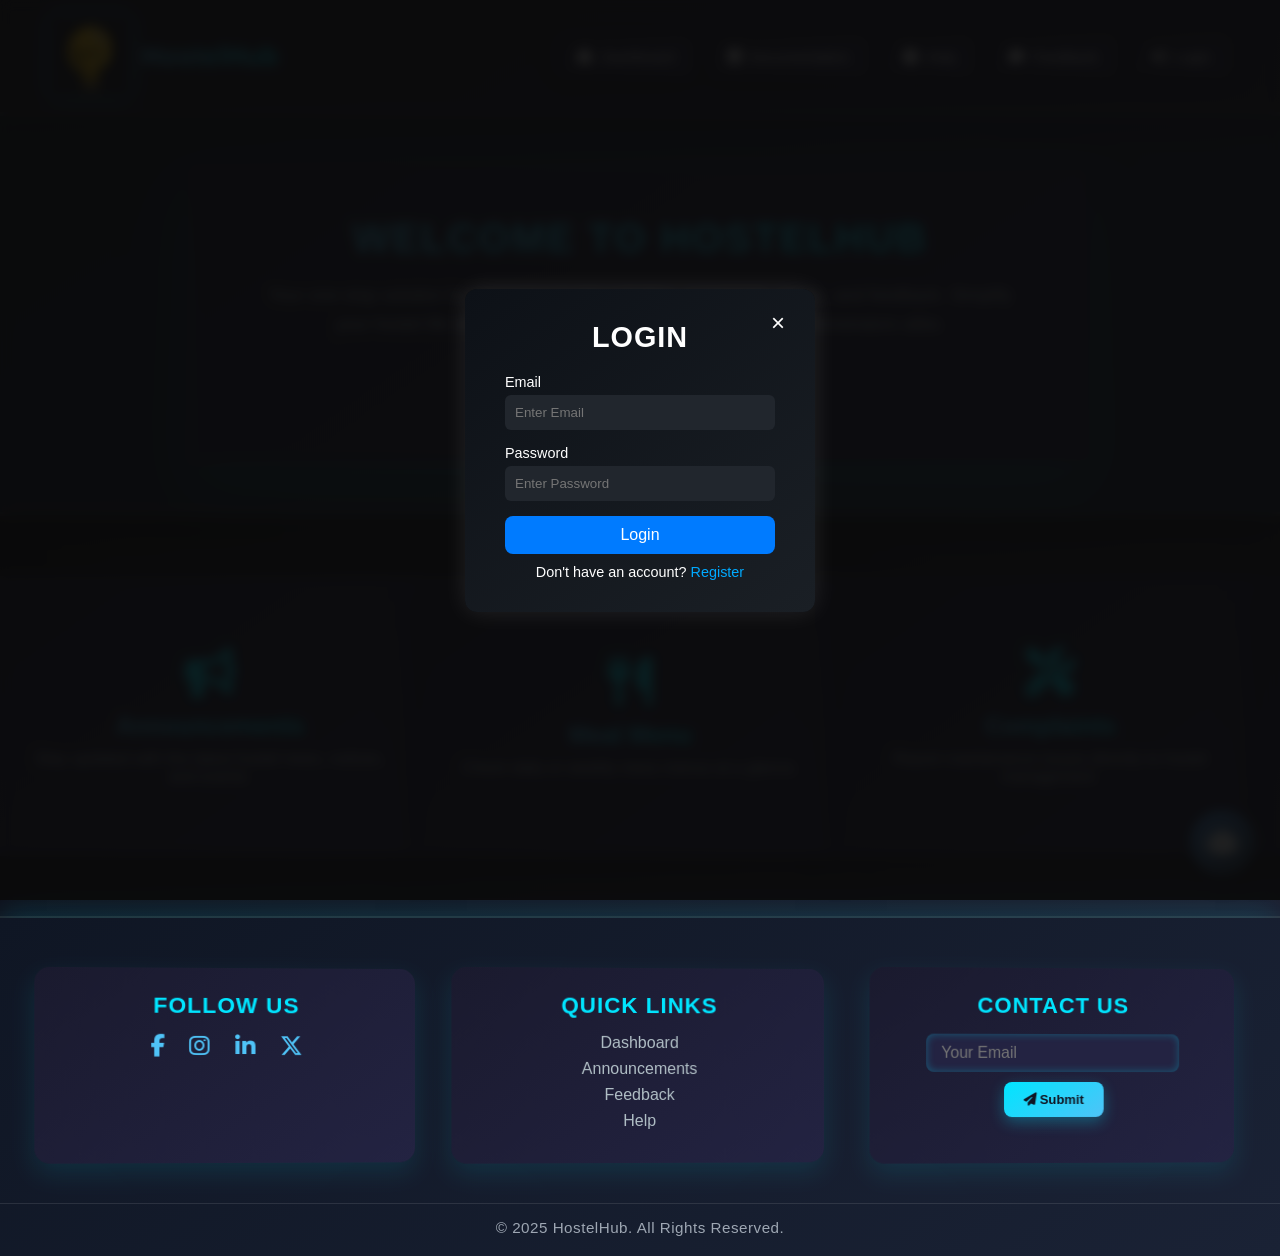
<file: index.html>
<!DOCTYPE html>
<html lang="en">
<head>
  <meta charset="UTF-8" />
  <meta name="viewport" content="width=device-width, initial-scale=1.0" />
  <title>HostelHub – Home</title>
  <link rel="stylesheet" href="./Main.css" />
  <link
    rel="stylesheet"
    href="https://cdnjs.cloudflare.com/ajax/libs/font-awesome/6.5.0/css/all.min.css"
  />
</head>
<body>
<!-- LOGIN / REGISTER OVERLAY -->
<div id="auth-overlay" class="auth-overlay">
  <div class="auth-card">
    <span class="close-auth" id="closeAuth">&times;</span>
    <h2 id="auth-title">Login</h2>

    <form id="auth-form">
      <div class="input-group">
        <label for="auth-name" id="name-label" style="display:none;">Full Name</label>
        <input type="text" id="auth-name" placeholder="Enter Full Name" style="display:none;">
      </div>

      <div class="input-group">
        <label for="auth-email">Email</label>
        <input type="email" id="auth-email" placeholder="Enter Email" required>
      </div>

      <div class="input-group">
        <label for="auth-password">Password</label>
        <input type="password" id="auth-password" placeholder="Enter Password" required>
      </div>

      <button type="submit" id="auth-btn">Login</button>
      <p class="switch-text">
        Don't have an account? <a href="#" id="switchAuth">Register</a>
      </p>
    </form>
  </div>
</div>
<script>
document.addEventListener("DOMContentLoaded", () => {
  const overlay = document.getElementById("auth-overlay");
  const closeAuth = document.getElementById("closeAuth");
  const switchAuth = document.getElementById("switchAuth");
  const authTitle = document.getElementById("auth-title");
  const authBtn = document.getElementById("auth-btn");
  const nameInput = document.getElementById("auth-name");
  const nameLabel = document.getElementById("name-label");
  const form = document.getElementById("auth-form");
  
  let isLogin = true;

  // 🔐 Predefined user dataset
  const users = [
    { name: "Admin", email: "admin@hostelhub.com", password: "admin123", role: "Administrator" },
    { name: "Warden", email: "warden@hostelhub.com", password: "warden123", role: "Warden" },
    { name: "Student1", email: "student1@hostelhub.com", password: "stud123", role: "Student" },
    { name: "Student2", email: "student2@hostelhub.com", password: "stud456", role: "Student" },
  ];

  // ✅ Check if already logged in
  const loggedInUser = localStorage.getItem("loggedInUser");
  if (loggedInUser) {
    overlay.style.display = "none"; // Hide overlay if user already logged in
  } else {
    overlay.style.display = "flex"; // Show overlay initially
  }

  // 🔁 Toggle Login/Register
  switchAuth.addEventListener("click", (e) => {
    e.preventDefault();
    isLogin = !isLogin;

    if (isLogin) {
      authTitle.textContent = "Login";
      authBtn.textContent = "Login";
      nameInput.style.display = "none";
      nameLabel.style.display = "none";
      document.querySelector(".switch-text").innerHTML =
        `Don't have an account? <a href="#" id="switchAuth">Register</a>`;
    } else {
      authTitle.textContent = "Register";
      authBtn.textContent = "Register";
      nameInput.style.display = "block";
      nameLabel.style.display = "block";
      document.querySelector(".switch-text").innerHTML =
        `Already have an account? <a href="#" id="switchAuth">Login</a>`;
    }

    // Reattach listener
    document.getElementById("switchAuth").addEventListener("click", switchAuth.click);
  });

  // 🚀 Handle Login/Register
  form.addEventListener("submit", (e) => {
    e.preventDefault();

    const email = document.getElementById("auth-email").value.trim();
    const password = document.getElementById("auth-password").value.trim();
    const name = document.getElementById("auth-name").value.trim();

    if (isLogin) {
      // LOGIN
      const validUser = users.find(u => u.email === email && u.password === password);
      if (validUser) {
        alert(`Welcome ${validUser.name} (${validUser.role})!`);
        localStorage.setItem("loggedInUser", JSON.stringify(validUser)); // ✅ Save login session
        overlay.style.display = "none";
      } else {
        alert("Invalid credentials. Please try again!");
      }
    } else {
      // REGISTER
      if (!email || !password || !name) {
        alert("Please fill all fields!");
        return;
      }
      const exists = users.some(u => u.email === email);
      if (exists) {
        alert("User already exists!");
      } else {
        users.push({ name, email, password, role: "Student" });
        alert("Registration successful! You can now log in.");
        isLogin = true;
        authTitle.textContent = "Login";
        authBtn.textContent = "Login";
        nameInput.style.display = "none";
        nameLabel.style.display = "none";
      }
    }
  });

  // ❌ Prevent manual close before login
  closeAuth.addEventListener("click", () => {
    alert("You must log in to continue!");
  });
});
</script>


  <!-- HEADER -->
  <header class="main-header">
    <div class="logo">
      <img src="./i2.png" alt="HostelHub Logo" />
      <h1>HostelHub</h1>
    </div>

    <nav class="nav-buttons">
  <button id="dashboard-btn"><i class="fa-solid fa-house"></i> Dashboard</button>
  <button id="doc-btn"><i class="fa-solid fa-book"></i> Documentation</button>
  <button id="help-btn"><i class="fa-solid fa-circle-question"></i> Help</button>
  <button id="feedback-btn"><i class="fa-solid fa-comment"></i> Feedback</button>
  <button id="login-btn"><i class="fa-solid fa-right-to-bracket"></i> Login</button>
</nav>
<script>// Redirect to another page when Dashboard button is clicked
document.getElementById("dashboard-btn").addEventListener("click", () => {
  window.location.href = "dashboard.html"; // <-- change to your actual dashboard page path
});
</script>
    
  </header>
  <!-- HERO CARD -->
  <section class="hero-card">
    <div class="hero-content">
      <h1>Welcome to <span>HostelHub</span></h1>
      <p>
        Your one-stop solution for managing hostel activities, complaints, meals,
        and feedback. Simplify your hostel life with smart tools designed for
        students and administrators alike.
      </p>
      <button class="hero-btn">
        <i class="fa-solid fa-rocket"></i> Get Started
      </button>
    </div>
  </section>

<script>
document.addEventListener("DOMContentLoaded", () => {
  const overlay = document.getElementById("auth-overlay");
  const closeAuth = document.getElementById("closeAuth");
  const switchAuth = document.getElementById("switchAuth");
  const authTitle = document.getElementById("auth-title");
  const authBtn = document.getElementById("auth-btn");
  const nameInput = document.getElementById("auth-name");
  const nameLabel = document.getElementById("name-label");
  const form = document.getElementById("auth-form");

  let isLogin = true;

  // 🔐 Predefined dataset
  const users = [
    { name: "Admin", email: "admin@hostelhub.com", password: "admin123", role: "Administrator" },
    { name: "Warden", email: "warden@hostelhub.com", password: "warden123", role: "Warden" },
    { name: "Student1", email: "student1@hostelhub.com", password: "stud123", role: "Student" },
    { name: "Student2", email: "student2@hostelhub.com", password: "stud456", role: "Student" },
  ];

  // ✅ Check if already logged in (only per session)
  const sessionUser = sessionStorage.getItem("sessionUser");
  if (sessionUser) {
    overlay.style.display = "none";
  } else {
    overlay.style.display = "flex";
  }

  // 🔁 Toggle Login/Register
  switchAuth.addEventListener("click", (e) => {
    e.preventDefault();
    isLogin = !isLogin;

    if (isLogin) {
      authTitle.textContent = "Login";
      authBtn.textContent = "Login";
      nameInput.style.display = "none";
      nameLabel.style.display = "none";
      document.querySelector(".switch-text").innerHTML =
        `Don't have an account? <a href="#" id="switchAuth">Register</a>`;
    } else {
      authTitle.textContent = "Register";
      authBtn.textContent = "Register";
      nameInput.style.display = "block";
      nameLabel.style.display = "block";
      document.querySelector(".switch-text").innerHTML =
        `Already have an account? <a href="#" id="switchAuth">Login</a>`;
    }

    // Reattach listener
    document.getElementById("switchAuth").addEventListener("click", switchAuth.click);
  });

  // 🚀 Handle Login/Register
  form.addEventListener("submit", (e) => {
    e.preventDefault();

    const email = document.getElementById("auth-email").value.trim();
    const password = document.getElementById("auth-password").value.trim();
    const name = document.getElementById("auth-name").value.trim();

    if (isLogin) {
      // LOGIN
      const validUser = users.find(u => u.email === email && u.password === password);
      if (validUser) {
        alert(`Welcome ${validUser.name} (${validUser.role})!`);
        sessionStorage.setItem("sessionUser", JSON.stringify(validUser)); // ✅ Save for current session only
        overlay.style.display = "none";
      } else {
        alert("Invalid credentials. Please try again!");
      }
    } else {
      // REGISTER
      if (!email || !password || !name) {
        alert("Please fill all fields!");
        return;
      }
      const exists = users.some(u => u.email === email);
      if (exists) {
        alert("User already exists!");
      } else {
        users.push({ name, email, password, role: "Student" });
        alert("Registration successful! You can now log in.");
        isLogin = true;
        authTitle.textContent = "Login";
        authBtn.textContent = "Login";
        nameInput.style.display = "none";
        nameLabel.style.display = "none";
      }
    }
  });

  // ❌ Disable manual close
  closeAuth.addEventListener("click", () => {
    alert("You must log in to continue!");
  });
});
</script>

  <!-- OVERLAY FOR GET STARTED -->
<div class="getstarted-overlay" id="getStartedOverlay">
  <div class="getstarted-card">
    <button class="close-getstarted" id="closeGetStarted">
      <i class="fa-solid fa-xmark"></i>
    </button>

    <h1><i class="fa-solid fa-user-graduate"></i> Choose Your Portal</h1>
    <p>Select the section you wish to explore.</p>

    <div class="portal-options">
      <div class="portal-card student-card" id="studentPortal">
        <i class="fa-solid fa-user"></i>
        <h2>Student Profile</h2>
        <p>Access your dashboard, complaints, and mess details.</p>
      </div>

      <div class="portal-card admin-card" id="adminPortal">
        <i class="fa-solid fa-user-tie"></i>
        <h2>Administration</h2>
        <p>Manage hostel operations, updates, and feedback.</p>
      </div>
    </div>
  </div>
</div>
<script>
  // Open overlay on Get Started click
document.querySelector(".hero-btn").addEventListener("click", () => {
  document.getElementById("getStartedOverlay").style.display = "flex";
});

// Close overlay
document.getElementById("closeGetStarted").addEventListener("click", () => {
  document.getElementById("getStartedOverlay").style.display = "none";
});

// Redirect actions
document.getElementById("studentPortal").addEventListener("click", () => {
  window.location.href = "Student.html"; // Change to your actual path
});

document.getElementById("adminPortal").addEventListener("click", () => {
  window.location.href = "Admin.html"; // Change to your actual path
});

</script>

  <!-- AUTO-SCROLLING 3D CARDS SECTION -->
  <section class="scroll-loop">
    <div class="cards-track">
      <div class="card"><i class="fa-solid fa-bullhorn"></i><h2>Announcements</h2><p>Stay updated with the latest hostel news, notices, and events.</p></div>
      <div class="card"><i class="fa-solid fa-utensils"></i><h2>Meal Menu</h2><p>Check daily or weekly mess menus at a glance.</p></div>
      <div class="card"><i class="fa-solid fa-screwdriver-wrench"></i><h2>Complaints</h2><p>Report maintenance issues directly to hostel management.</p></div>
      <div class="card"><i class="fa-solid fa-comments"></i><h2>Feedback</h2><p>Share your thoughts on food, cleanliness, or facilities.</p></div>
      <div class="card"><i class="fa-solid fa-user"></i><h2>Profile</h2><p>View or update your hostel details and preferences.</p></div>

      <!-- Duplicate for seamless loop -->
      <div class="card"><i class="fa-solid fa-bullhorn"></i><h2>Announcements</h2><p>Stay updated with the latest hostel news, notices, and events.</p></div>
      <div class="card"><i class="fa-solid fa-utensils"></i><h2>Meal Menu</h2><p>Check daily or weekly mess menus at a glance.</p></div>
      <div class="card"><i class="fa-solid fa-screwdriver-wrench"></i><h2>Complaints</h2><p>Report maintenance issues directly to hostel management.</p></div>
      <div class="card"><i class="fa-solid fa-comments"></i><h2>Feedback</h2><p>Share your thoughts on food, cleanliness, or facilities.</p></div>
      <div class="card"><i class="fa-solid fa-user"></i><h2>Profile</h2><p>View or update your hostel details and preferences.</p></div>
    </div>
  </section>

  <!-- DOCUMENTATION OVERLAY -->
  <div class="documentation-overlay" id="documentationOverlay">
    <div class="documentation-card">
      <button class="close-doc" id="closeDoc"><i class="fa-solid fa-xmark"></i></button>
      <h1>Hostel Documentation</h1>
      <h2>🏠 Rules & Regulations</h2>
      <ul>
        <li>Hostel gates close at 10:00 PM.</li>
        <li>No loud music or gatherings after 9:30 PM.</li>
        <li>Keep rooms and surroundings clean.</li>
        <li>Visitors allowed only with prior permission.</li>
      </ul>

      <h2>💰 Fees & Payments</h2>
      <ul>
        <li>Annual Hostel Fee: ₹35,000</li>
        <li>Mess Fee: ₹3,000/month</li>
        <li>Security Deposit: ₹5,000 (Refundable)</li>
      </ul>

      <h2>🕒 Timings</h2>
      <ul>
        <li>Breakfast: 7:30 AM – 9:00 AM</li>
        <li>Lunch: 12:30 PM – 2:00 PM</li>
        <li>Dinner: 7:30 PM – 9:00 PM</li>
      </ul>

      <h2>📞 Contact</h2>
      <p>For any inquiries, reach out to <strong>hostelhelp@hostelhub.com</strong> or visit the office between 9 AM – 5 PM.</p>
    </div>
  </div>
  <!-- HELP OVERLAY -->
<div class="help-overlay" id="helpOverlay">
  <div class="help-card">
    <button class="close-help" id="closeHelp"><i class="fa-solid fa-xmark"></i></button>
    <h1><i class="fa-solid fa-circle-question"></i> Help Center</h1>

    <div class="qa">
      <h2>Q1: How do I register for HostelHub?</h2>
      <p>Go to the Login section and click on “Register”. Fill in your student ID and basic details to create your account.</p>
    </div>

    <div class="qa">
      <h2>Q2: How can I report a complaint?</h2>
      <p>Click the “Complaints” card and fill in the form. Your issue will be directly sent to the hostel maintenance team.</p>
    </div>

    <div class="qa">
      <h2>Q3: How do I change my mess menu preferences?</h2>
      <p>Navigate to the “Meal Menu” section and choose the “Customize Menu” option.</p>
    </div>

    <div class="qa">
      <h2>Q4: Who can I contact for urgent issues?</h2>
      <p>You can reach out to the warden via <strong>warden@hostelhub.com</strong> or call the hostel help desk during working hours.</p>
    </div>

    <div class="qa">
      <h2>Q5: How can I view hostel announcements?</h2>
      <p>Announcements are regularly updated in the “Announcements” card or dashboard section.</p>
    </div>
  </div>
</div>
<!-- FEEDBACK OVERLAY -->
<div class="feedback-overlay" id="feedbackOverlay">
  <div class="feedback-card">
    <button class="close-feedback" id="closeFeedback">
      <i class="fa-solid fa-xmark"></i>
    </button>
    <h1><i class="fa-solid fa-comment-dots"></i> Feedback</h1>
    <p>We value your opinion! Please share your feedback below.</p>

    <form id="feedbackForm">
      <label for="name">Name</label>
      <input type="text" id="name" placeholder="Your Name" required />

      <label for="email">Email</label>
      <input type="email" id="email" placeholder="Your Email" required />

      <label for="message">Message</label>
      <textarea id="message" rows="5" placeholder="Your feedback..." required></textarea>

      <label class="rating-label">Rate your experience</label>
      <div class="stars">
        <i class="fa-regular fa-star"></i>
        <i class="fa-regular fa-star"></i>
        <i class="fa-regular fa-star"></i>
        <i class="fa-regular fa-star"></i>
        <i class="fa-regular fa-star"></i>
      </div>

      <button type="submit" class="submit-feedback">
        <i class="fa-solid fa-paper-plane"></i> Submit Feedback
      </button>
    </form>
  </div>
</div>

  <!-- FOOTER -->
  <footer class="footer">
    <div class="footer-content">
      <div class="footer-section social">
        <h3>Follow Us</h3>
        <div class="social-icons">
          <a href="#"><i class="fa-brands fa-facebook-f"></i></a>
          <a href="#"><i class="fa-brands fa-instagram"></i></a>
          <a href="#"><i class="fa-brands fa-linkedin-in"></i></a>
          <a href="#"><i class="fa-brands fa-x-twitter"></i></a>
        </div>
      </div>

      <div class="footer-section links">
        <h3>Quick Links</h3>
        <a href="#">Dashboard</a>
        <a href="#">Announcements</a>
        <a href="#">Feedback</a>
        <a href="#">Help</a>
      </div>

      <div class="footer-section contact">
        <h3>Contact Us</h3>
        <form class="footer-form">
          <input type="email" placeholder="Your Email" required />
          <button type="submit"><i class="fa-solid fa-paper-plane"></i> Submit</button>
        </form>
      </div>
    </div>
    <div class="footer-bottom">
      <p>© 2025 HostelHub. All Rights Reserved.</p>
    </div>
  </footer>

    <!-- CHATBOT FLOATING BUTTON -->
<button id="chatbotBtn" class="chatbot-btn">
  <i class="fa-solid fa-robot"></i>
</button>

<!-- CHATBOT OVERLAY -->
<div id="chatbotOverlay" class="chatbot-overlay">
  <div class="chatbot-card">
    <button id="closeChatbot" class="close-chatbot"><i class="fa-solid fa-xmark"></i></button>
    <h2><i class="fa-solid fa-comments"></i> HostelHub Chatbot</h2>
    <div class="chat-window" id="chatWindow">
      <div class="bot-message">👋 Hi there! I’m your HostelHub assistant. How can I help you today?</div>
    </div>

    <div class="predefined-questions">
      <button class="question-btn">📜 What are the hostel rules?</button>
      <button class="question-btn">🍽️ What's today's meal menu?</button>
      <button class="question-btn">🧹 How to report maintenance issue?</button>
      <button class="question-btn">💰 How to pay hostel fees?</button>
      <button class="question-btn">☎️ How to contact warden?</button>
    </div>
  </div>
</div>
<style>
    /* Floating Chatbot Button */
.chatbot-btn {
  position: fixed;
  bottom: 25px;
  right: 25px;
  background: linear-gradient(145deg, #4a90e2, #2c3e50);
  color: #fff;
  border: none;
  border-radius: 50%;
  width: 65px;
  height: 65px;
  font-size: 26px;
  box-shadow: 0 8px 20px rgba(0, 0, 0, 0.3);
  cursor: pointer;
  transition: transform 0.3s ease, box-shadow 0.3s ease;
  z-index: 1000;
}

.chatbot-btn:hover {
  transform: translateY(-4px) scale(1.05);
  box-shadow: 0 10px 25px rgba(0, 0, 0, 0.4);
}

/* Chatbot Overlay */
.chatbot-overlay {
  display: none;
  position: fixed;
  bottom: 100px;
  right: 40px;
  width: 340px;
  height: 450px;
  background: #ffffff;
  border-radius: 15px;
  box-shadow: 0 10px 25px rgba(0, 0, 0, 0.3);
  z-index: 999;
  flex-direction: column;
  overflow: hidden;
  animation: popIn 0.4s ease forwards;
}

@keyframes popIn {
  from {
    opacity: 0;
    transform: scale(0.8);
  }
  to {
    opacity: 1;
    transform: scale(1);
  }
}

/* Chatbot Card */
.chatbot-card {
  position: relative;
  display: flex;
  flex-direction: column;
  height: 100%;
  background: linear-gradient(180deg, #f8f9fa, #ffffff);
  border-radius: 15px;
  padding: 15px;
}

.close-chatbot {
  position: absolute;
  top: 8px;
  right: 8px;
  background: transparent;
  border: none;
  font-size: 18px;
  color: #333;
  cursor: pointer;
}

.chatbot-card h2 {
  text-align: center;
  margin-top: 25px;
  color: #2c3e50;
}

/* Chat Window */
.chat-window {
  flex: 1;
  overflow-y: auto;
  padding: 10px;
  margin-top: 10px;
  border: 1px solid #ccc;
  border-radius: 10px;
  background: #fff;
}

.bot-message,
.user-message {
  margin: 8px 0;
  padding: 10px;
  border-radius: 10px;
  max-width: 85%;
}

.bot-message {
  background: #000000;
  align-self: flex-start;
}

.user-message {
  background: #0e08c0;
  align-self: flex-end;
}

/* Predefined Question Buttons */
.predefined-questions {
  display: flex;
  flex-wrap: wrap;
  gap: 8px;
  justify-content: center;
  margin-top: 10px;
}

.question-btn {
  background: #4a90e2;
  color: #fff;
  border: none;
  border-radius: 8px;
  padding: 8px 12px;
  font-size: 14px;
  cursor: pointer;
  transition: all 0.2s ease;
}

.question-btn:hover {
  background: #2c3e50;
  transform: scale(1.05);
}
</style>
<script>// Chatbot button toggle
const chatbotBtn = document.getElementById("chatbotBtn");
const chatbotOverlay = document.getElementById("chatbotOverlay");
const closeChatbot = document.getElementById("closeChatbot");
const chatWindow = document.getElementById("chatWindow");
const questionBtns = document.querySelectorAll(".question-btn");

chatbotBtn.addEventListener("click", () => {
  chatbotOverlay.style.display = "flex";
});

closeChatbot.addEventListener("click", () => {
  chatbotOverlay.style.display = "none";
});

// Predefined replies
const responses = {
  "📜 What are the hostel rules?":
    "📝 Hostel gates close at 10 PM. Visitors allowed with permission. Keep your rooms clean.",
  "🍽️ What's today's meal menu?":
    "🍛 Today's menu: Breakfast - Poha, Lunch - Dal Chawal, Dinner - Paneer Butter Masala.",
  "🧹 How to report maintenance issue?":
    "🧰 You can report maintenance issues under the 'Complaints' section on your dashboard.",
  "💰 How to pay hostel fees?":
    "💵 Hostel fees can be paid online through your student portal or directly at the office.",
  "☎️ How to contact warden?":
    "📞 You can contact the warden via email: warden@hostelhub.com or phone: +91 9876543210."
};

// Handle question click
questionBtns.forEach((btn) => {
  btn.addEventListener("click", () => {
    const userMsg = document.createElement("div");
    userMsg.classList.add("user-message");
    userMsg.textContent = btn.textContent;
    chatWindow.appendChild(userMsg);

    const botMsg = document.createElement("div");
    botMsg.classList.add("bot-message");
    botMsg.textContent = responses[btn.textContent] || "🤖 Sorry, I don't understand that question yet!";
    chatWindow.appendChild(botMsg);

    chatWindow.scrollTop = chatWindow.scrollHeight;
  });
});
</script>



  <script src="./Main.js"></script>
</body>
</html>
</file>
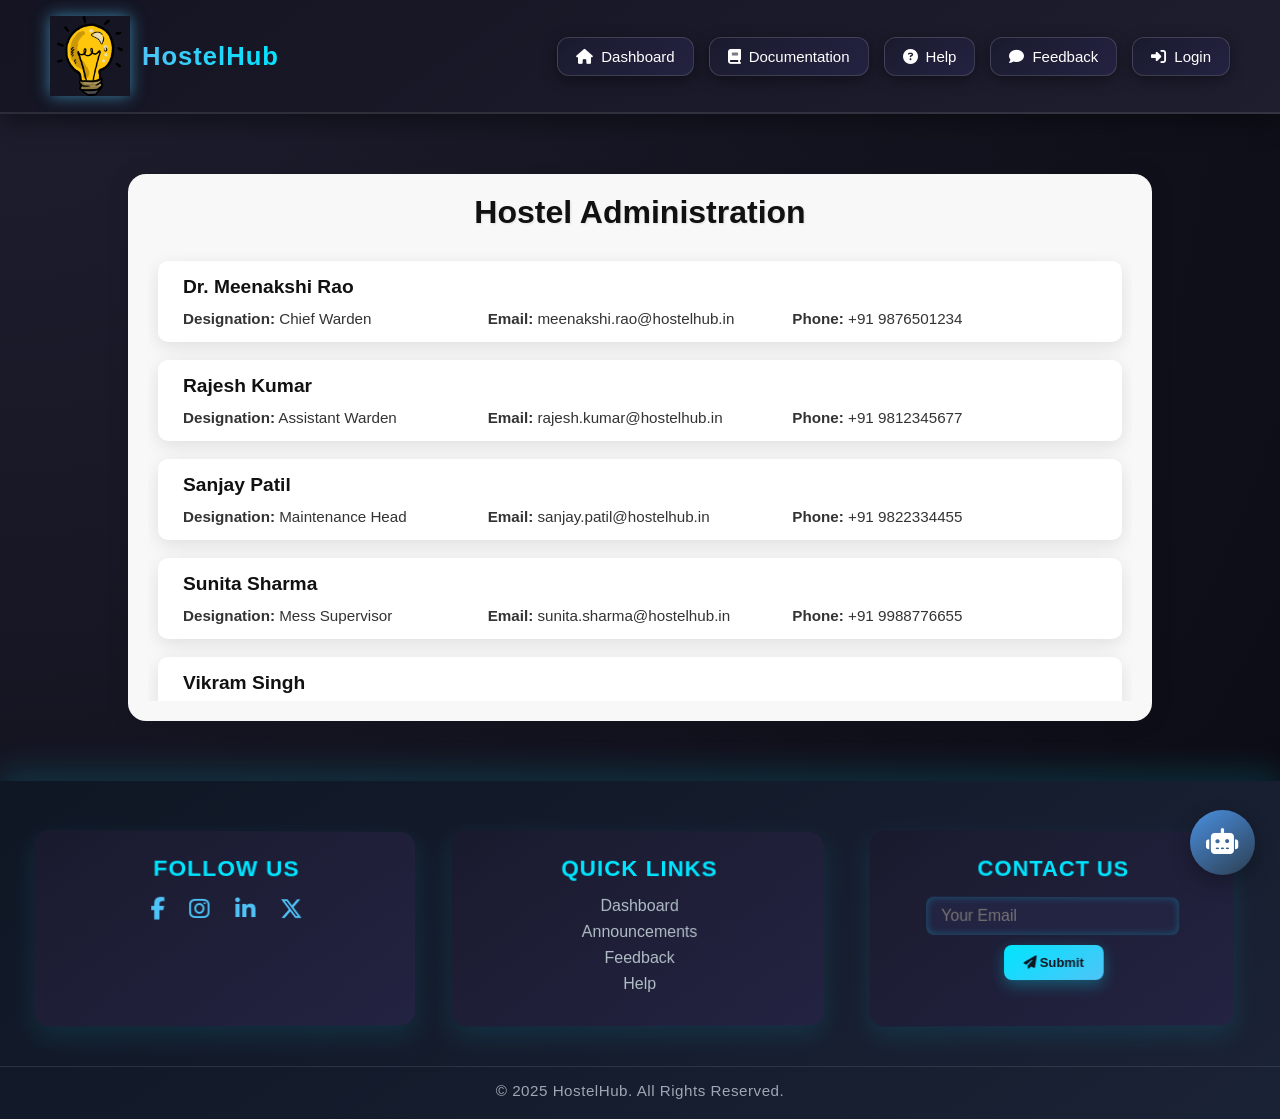
<file: Admin.html>
<!DOCTYPE html>
<html lang="en">
<head>
  <meta charset="UTF-8" />
  <meta name="viewport" content="width=device-width, initial-scale=1.0" />
  <title>HostelHub – Home</title>
  <link rel="stylesheet" href="./Main.css" />
  <link
    rel="stylesheet"
    href="https://cdnjs.cloudflare.com/ajax/libs/font-awesome/6.5.0/css/all.min.css"
  />
</head>
<body>
  <!-- HEADER -->
  <header class="main-header">
    <div class="logo">
      <img src="./i2.png" alt="HostelHub Logo" />
      <h1>HostelHub</h1>
    </div>

    <nav class="nav-buttons">
  <button id="dashboard-btn"><i class="fa-solid fa-house"></i> Dashboard</button>
  <button id="doc-btn"><i class="fa-solid fa-book"></i> Documentation</button>
  <button id="help-btn"><i class="fa-solid fa-circle-question"></i> Help</button>
  <button id="feedback-btn"><i class="fa-solid fa-comment"></i> Feedback</button>
  <button id="login-btn"><i class="fa-solid fa-right-to-bracket"></i> Login</button>
</nav>
<script>// Redirect to another page when Dashboard button is clicked
document.getElementById("dashboard-btn").addEventListener("click", () => {
  window.location.href = "dashboard.html"; // <-- change to your actual dashboard page path
});
</script>
  </header>

<!-- ADMINISTRATION DATA SECTION -->
<section class="admin-section">
  <h2 class="admin-title">Hostel Administration</h2>
  <div class="admin-container"></div>
</section>
<script>
    const adminData = [
  { name: "Dr. Meenakshi Rao", designation: "Chief Warden", email: "meenakshi.rao@hostelhub.in", phone: "+91 9876501234" },
  { name: "Rajesh Kumar", designation: "Assistant Warden", email: "rajesh.kumar@hostelhub.in", phone: "+91 9812345677" },
  { name: "Sanjay Patil", designation: "Maintenance Head", email: "sanjay.patil@hostelhub.in", phone: "+91 9822334455" },
  { name: "Sunita Sharma", designation: "Mess Supervisor", email: "sunita.sharma@hostelhub.in", phone: "+91 9988776655" },
  { name: "Vikram Singh", designation: "Security Incharge", email: "vikram.singh@hostelhub.in", phone: "+91 9933221100" },
  { name: "Priya Das", designation: "Cleaning Supervisor", email: "priya.das@hostelhub.in", phone: "+91 9776655443" },
  { name: "Amit Verma", designation: "Accountant", email: "amit.verma@hostelhub.in", phone: "+91 9988771122" },
  { name: "Sneha Kapoor", designation: "Receptionist", email: "sneha.kapoor@hostelhub.in", phone: "+91 8877665544" },
  { name: "Ravi Nair", designation: "IT Support", email: "ravi.nair@hostelhub.in", phone: "+91 9786543210" },
  { name: "Anita Ghosh", designation: "Housekeeping Staff", email: "anita.ghosh@hostelhub.in", phone: "+91 9123987654" },
  { name: "Manoj Yadav", designation: "Groundskeeper", email: "manoj.yadav@hostelhub.in", phone: "+91 9812233445" },
  { name: "Reema Chatterjee", designation: "Medical Officer", email: "reema.chatterjee@hostelhub.in", phone: "+91 9876543210" },
  { name: "Nikhil Reddy", designation: "Transport Manager", email: "nikhil.reddy@hostelhub.in", phone: "+91 9011122233" },
  { name: "Kavita Bhatt", designation: "Laundry Supervisor", email: "kavita.bhatt@hostelhub.in", phone: "+91 9823456789" },
  { name: "Ajay Gupta", designation: "Plumber", email: "ajay.gupta@hostelhub.in", phone: "+91 9900112233" }
];

const adminContainer = document.querySelector(".admin-container");

adminData.forEach(({ name, designation, email, phone }) => {
  adminContainer.innerHTML += `
    <div class="admin-card">
      <h3>${name}</h3>
      <div class="admin-info">
        <p><strong>Designation:</strong> ${designation}</p>
        <p><strong>Email:</strong> ${email}</p>
        <p><strong>Phone:</strong> ${phone}</p>
      </div>
    </div>`;
});

</script>
  
  <!-- DOCUMENTATION OVERLAY -->
  <div class="documentation-overlay" id="documentationOverlay">
    <div class="documentation-card">
      <button class="close-doc" id="closeDoc"><i class="fa-solid fa-xmark"></i></button>
      <h1>Hostel Documentation</h1>
      <h2>🏠 Rules & Regulations</h2>
      <ul>
        <li>Hostel gates close at 10:00 PM.</li>
        <li>No loud music or gatherings after 9:30 PM.</li>
        <li>Keep rooms and surroundings clean.</li>
        <li>Visitors allowed only with prior permission.</li>
      </ul>

      <h2>💰 Fees & Payments</h2>
      <ul>
        <li>Annual Hostel Fee: ₹35,000</li>
        <li>Mess Fee: ₹3,000/month</li>
        <li>Security Deposit: ₹5,000 (Refundable)</li>
      </ul>

      <h2>🕒 Timings</h2>
      <ul>
        <li>Breakfast: 7:30 AM – 9:00 AM</li>
        <li>Lunch: 12:30 PM – 2:00 PM</li>
        <li>Dinner: 7:30 PM – 9:00 PM</li>
      </ul>

      <h2>📞 Contact</h2>
      <p>For any inquiries, reach out to <strong>hostelhelp@hostelhub.com</strong> or visit the office between 9 AM – 5 PM.</p>
    </div>
  </div>
  <!-- HELP OVERLAY -->
<div class="help-overlay" id="helpOverlay">
  <div class="help-card">
    <button class="close-help" id="closeHelp"><i class="fa-solid fa-xmark"></i></button>
    <h1><i class="fa-solid fa-circle-question"></i> Help Center</h1>

    <div class="qa">
      <h2>Q1: How do I register for HostelHub?</h2>
      <p>Go to the Login section and click on “Register”. Fill in your student ID and basic details to create your account.</p>
    </div>

    <div class="qa">
      <h2>Q2: How can I report a complaint?</h2>
      <p>Click the “Complaints” card and fill in the form. Your issue will be directly sent to the hostel maintenance team.</p>
    </div>

    <div class="qa">
      <h2>Q3: How do I change my mess menu preferences?</h2>
      <p>Navigate to the “Meal Menu” section and choose the “Customize Menu” option.</p>
    </div>

    <div class="qa">
      <h2>Q4: Who can I contact for urgent issues?</h2>
      <p>You can reach out to the warden via <strong>warden@hostelhub.com</strong> or call the hostel help desk during working hours.</p>
    </div>

    <div class="qa">
      <h2>Q5: How can I view hostel announcements?</h2>
      <p>Announcements are regularly updated in the “Announcements” card or dashboard section.</p>
    </div>
  </div>
</div>
<!-- FEEDBACK OVERLAY -->
<div class="feedback-overlay" id="feedbackOverlay">
  <div class="feedback-card">
    <button class="close-feedback" id="closeFeedback">
      <i class="fa-solid fa-xmark"></i>
    </button>
    <h1><i class="fa-solid fa-comment-dots"></i> Feedback</h1>
    <p>We value your opinion! Please share your feedback below.</p>

    <form id="feedbackForm">
      <label for="name">Name</label>
      <input type="text" id="name" placeholder="Your Name" required />

      <label for="email">Email</label>
      <input type="email" id="email" placeholder="Your Email" required />

      <label for="message">Message</label>
      <textarea id="message" rows="5" placeholder="Your feedback..." required></textarea>

      <label class="rating-label">Rate your experience</label>
      <div class="stars">
        <i class="fa-regular fa-star"></i>
        <i class="fa-regular fa-star"></i>
        <i class="fa-regular fa-star"></i>
        <i class="fa-regular fa-star"></i>
        <i class="fa-regular fa-star"></i>
      </div>

      <button type="submit" class="submit-feedback">
        <i class="fa-solid fa-paper-plane"></i> Submit Feedback
      </button>
    </form>
  </div>
</div>

  <!-- FOOTER -->
  <footer class="footer">
    <div class="footer-content">
      <div class="footer-section social">
        <h3>Follow Us</h3>
        <div class="social-icons">
          <a href="#"><i class="fa-brands fa-facebook-f"></i></a>
          <a href="#"><i class="fa-brands fa-instagram"></i></a>
          <a href="#"><i class="fa-brands fa-linkedin-in"></i></a>
          <a href="#"><i class="fa-brands fa-x-twitter"></i></a>
        </div>
      </div>

      <div class="footer-section links">
        <h3>Quick Links</h3>
        <a href="#">Dashboard</a>
        <a href="#">Announcements</a>
        <a href="#">Feedback</a>
        <a href="#">Help</a>
      </div>

      <div class="footer-section contact">
        <h3>Contact Us</h3>
        <form class="footer-form">
          <input type="email" placeholder="Your Email" required />
          <button type="submit"><i class="fa-solid fa-paper-plane"></i> Submit</button>
        </form>
      </div>
    </div>
    <div class="footer-bottom">
      <p>© 2025 HostelHub. All Rights Reserved.</p>
    </div>
  </footer>
  <!-- CHATBOT FLOATING BUTTON -->
<button id="chatbotBtn" class="chatbot-btn">
  <i class="fa-solid fa-robot"></i>
</button>

<!-- CHATBOT OVERLAY -->
<div id="chatbotOverlay" class="chatbot-overlay">
  <div class="chatbot-card">
    <button id="closeChatbot" class="close-chatbot"><i class="fa-solid fa-xmark"></i></button>
    <h2><i class="fa-solid fa-comments"></i> HostelHub Chatbot</h2>
    <div class="chat-window" id="chatWindow">
      <div class="bot-message">👋 Hi there! I’m your HostelHub assistant. How can I help you today?</div>
    </div>

    <div class="predefined-questions">
      <button class="question-btn">📜 What are the hostel rules?</button>
      <button class="question-btn">🍽️ What's today's meal menu?</button>
      <button class="question-btn">🧹 How to report maintenance issue?</button>
      <button class="question-btn">💰 How to pay hostel fees?</button>
      <button class="question-btn">☎️ How to contact warden?</button>
    </div>
  </div>
</div>
<style>
    /* Floating Chatbot Button */
.chatbot-btn {
  position: fixed;
  bottom: 25px;
  right: 25px;
  background: linear-gradient(145deg, #4a90e2, #2c3e50);
  color: #fff;
  border: none;
  border-radius: 50%;
  width: 65px;
  height: 65px;
  font-size: 26px;
  box-shadow: 0 8px 20px rgba(0, 0, 0, 0.3);
  cursor: pointer;
  transition: transform 0.3s ease, box-shadow 0.3s ease;
  z-index: 1000;
}

.chatbot-btn:hover {
  transform: translateY(-4px) scale(1.05);
  box-shadow: 0 10px 25px rgba(0, 0, 0, 0.4);
}

/* Chatbot Overlay */
.chatbot-overlay {
  display: none;
  position: fixed;
  bottom: 100px;
  right: 40px;
  width: 340px;
  height: 450px;
  background: #ffffff;
  border-radius: 15px;
  box-shadow: 0 10px 25px rgba(0, 0, 0, 0.3);
  z-index: 999;
  flex-direction: column;
  overflow: hidden;
  animation: popIn 0.4s ease forwards;
}

@keyframes popIn {
  from {
    opacity: 0;
    transform: scale(0.8);
  }
  to {
    opacity: 1;
    transform: scale(1);
  }
}

/* Chatbot Card */
.chatbot-card {
  position: relative;
  display: flex;
  flex-direction: column;
  height: 100%;
  background: linear-gradient(180deg, #f8f9fa, #ffffff);
  border-radius: 15px;
  padding: 15px;
}

.close-chatbot {
  position: absolute;
  top: 8px;
  right: 8px;
  background: transparent;
  border: none;
  font-size: 18px;
  color: #333;
  cursor: pointer;
}

.chatbot-card h2 {
  text-align: center;
  margin-top: 25px;
  color: #2c3e50;
}

/* Chat Window */
.chat-window {
  flex: 1;
  overflow-y: auto;
  padding: 10px;
  margin-top: 10px;
  border: 1px solid #ccc;
  border-radius: 10px;
  background: #fff;
}

.bot-message,
.user-message {
  margin: 8px 0;
  padding: 10px;
  border-radius: 10px;
  max-width: 85%;
}

.bot-message {
  background: #000000;
  align-self: flex-start;
}

.user-message {
  background: #0e08c0;
  align-self: flex-end;
}

/* Predefined Question Buttons */
.predefined-questions {
  display: flex;
  flex-wrap: wrap;
  gap: 8px;
  justify-content: center;
  margin-top: 10px;
}

.question-btn {
  background: #4a90e2;
  color: #fff;
  border: none;
  border-radius: 8px;
  padding: 8px 12px;
  font-size: 14px;
  cursor: pointer;
  transition: all 0.2s ease;
}

.question-btn:hover {
  background: #2c3e50;
  transform: scale(1.05);
}
</style>
<script>// Chatbot button toggle
const chatbotBtn = document.getElementById("chatbotBtn");
const chatbotOverlay = document.getElementById("chatbotOverlay");
const closeChatbot = document.getElementById("closeChatbot");
const chatWindow = document.getElementById("chatWindow");
const questionBtns = document.querySelectorAll(".question-btn");

chatbotBtn.addEventListener("click", () => {
  chatbotOverlay.style.display = "flex";
});

closeChatbot.addEventListener("click", () => {
  chatbotOverlay.style.display = "none";
});

// Predefined replies
const responses = {
  "📜 What are the hostel rules?":
    "📝 Hostel gates close at 10 PM. Visitors allowed with permission. Keep your rooms clean.",
  "🍽️ What's today's meal menu?":
    "🍛 Today's menu: Breakfast - Poha, Lunch - Dal Chawal, Dinner - Paneer Butter Masala.",
  "🧹 How to report maintenance issue?":
    "🧰 You can report maintenance issues under the 'Complaints' section on your dashboard.",
  "💰 How to pay hostel fees?":
    "💵 Hostel fees can be paid online through your student portal or directly at the office.",
  "☎️ How to contact warden?":
    "📞 You can contact the warden via email: warden@hostelhub.com or phone: +91 9876543210."
};

// Handle question click
questionBtns.forEach((btn) => {
  btn.addEventListener("click", () => {
    const userMsg = document.createElement("div");
    userMsg.classList.add("user-message");
    userMsg.textContent = btn.textContent;
    chatWindow.appendChild(userMsg);

    const botMsg = document.createElement("div");
    botMsg.classList.add("bot-message");
    botMsg.textContent = responses[btn.textContent] || "🤖 Sorry, I don't understand that question yet!";
    chatWindow.appendChild(botMsg);

    chatWindow.scrollTop = chatWindow.scrollHeight;
  });
});
</script>
  <script src="./Main.js"></script>
</body>
</html>
</file>
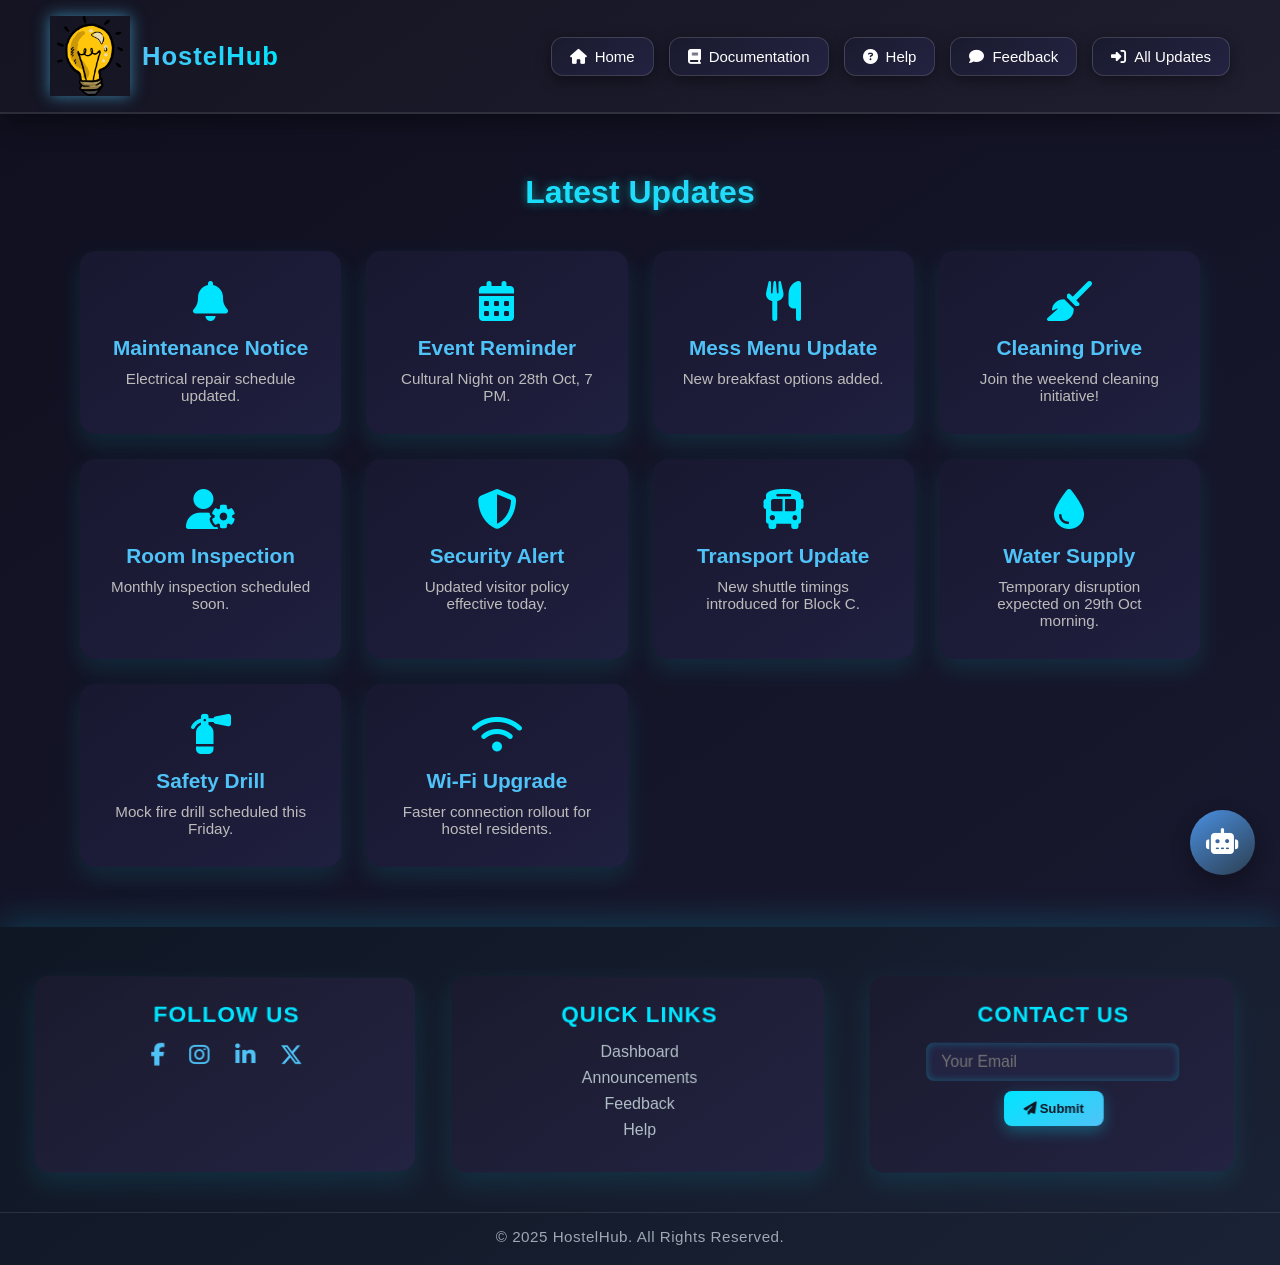
<file: Dashboard.html>
<!DOCTYPE html>
<html lang="en">
<head>
  <meta charset="UTF-8" />
  <meta name="viewport" content="width=device-width, initial-scale=1.0" />
  <title>HostelHub – Dashboard</title>
  <link rel="stylesheet" href="./Main.css" />
  <link
    rel="stylesheet"
    href="https://cdnjs.cloudflare.com/ajax/libs/font-awesome/6.5.0/css/all.min.css"
  />
</head>
<body>
  <!-- HEADER -->
  <header class="main-header">
    <div class="logo">
      <img src="./i2.png" alt="HostelHub Logo" />
      <h1>HostelHub</h1>
    </div>

    <nav class="nav-buttons">
      <button id="home-btn"><i class="fa-solid fa-house"></i> Home</button>
      <button id="doc-btn"><i class="fa-solid fa-book"></i> Documentation</button>
      <button><i class="fa-solid fa-circle-question"></i> Help</button>
      <button><i class="fa-solid fa-comment"></i> Feedback</button>
      <button><i class="fa-solid fa-right-to-bracket"></i> All Updates</button>
    </nav>
    <script>// Redirect to another page when Dashboard button is clicked
document.getElementById("home-btn").addEventListener("click", () => {
  window.location.href = "Main.html"; // <-- change to your actual dashboard page path
});
</script>
  </header>
  <!-- USER UPDATE CARDS SECTION -->
<section class="update-section">
  <h2 class="update-title">Latest Updates</h2>
  <div class="update-grid">
    <div class="update-card" data-update="1">
      <i class="fa-solid fa-bell"></i>
      <h3>Maintenance Notice</h3>
      <p>Electrical repair schedule updated.</p>
    </div>

    <div class="update-card" data-update="2">
      <i class="fa-solid fa-calendar-days"></i>
      <h3>Event Reminder</h3>
      <p>Cultural Night on 28th Oct, 7 PM.</p>
    </div>

    <div class="update-card" data-update="3">
      <i class="fa-solid fa-utensils"></i>
      <h3>Mess Menu Update</h3>
      <p>New breakfast options added.</p>
    </div>

    <div class="update-card" data-update="4">
      <i class="fa-solid fa-broom"></i>
      <h3>Cleaning Drive</h3>
      <p>Join the weekend cleaning initiative!</p>
    </div>

    <div class="update-card" data-update="5">
      <i class="fa-solid fa-user-gear"></i>
      <h3>Room Inspection</h3>
      <p>Monthly inspection scheduled soon.</p>
    </div>

    <div class="update-card" data-update="6">
      <i class="fa-solid fa-shield-halved"></i>
      <h3>Security Alert</h3>
      <p>Updated visitor policy effective today.</p>
    </div>

    <div class="update-card" data-update="7">
      <i class="fa-solid fa-bus"></i>
      <h3>Transport Update</h3>
      <p>New shuttle timings introduced for Block C.</p>
    </div>

    <div class="update-card" data-update="8">
      <i class="fa-solid fa-droplet"></i>
      <h3>Water Supply</h3>
      <p>Temporary disruption expected on 29th Oct morning.</p>
    </div>

    <div class="update-card" data-update="9">
      <i class="fa-solid fa-fire-extinguisher"></i>
      <h3>Safety Drill</h3>
      <p>Mock fire drill scheduled this Friday.</p>
    </div>

    <div class="update-card" data-update="10">
      <i class="fa-solid fa-wifi"></i>
      <h3>Wi-Fi Upgrade</h3>
      <p>Faster connection rollout for hostel residents.</p>
    </div>
  </div>
</section>

<!-- UPDATE OVERLAY -->
<div class="update-overlay" id="updateOverlay">
  <div class="update-popup">
    <button class="close-update" id="closeUpdate">
      <i class="fa-solid fa-xmark"></i>
    </button>

    <h1 id="updateTitle">Update Title</h1>
    <p class="update-meta">
      <span id="updateDate"></span> • From <span id="updateSender"></span>
    </p>
    <p id="updateMessage"></p>

    <hr />

    <!-- Update Form -->
    <div class="update-form">
      <h3>Modify or Add Message</h3>
      <form id="updateForm">
        <label for="role">I am:</label>
        <select id="role" required>
          <option value="User">User</option>
          <option value="Admin">Admin</option>
        </select>

        <input type="text" id="newTitle" placeholder="Enter Updated Title" required />
        <textarea id="newMessage" placeholder="Enter updated details..." required></textarea>

        <button type="submit" class="submit-update">
          <i class="fa-solid fa-pen-to-square"></i> Update Message
        </button>
      </form>
    </div>
  </div>
</div>



<!-- UPDATE OVERLAY (Reusable for All Cards) -->
<div class="update-overlay" id="updateOverlay">
  <div class="update-popup">
    <button class="close-update" id="closeUpdate">
      <i class="fa-solid fa-xmark"></i>
    </button>
    <h1 id="updateTitle">Update Title</h1>
    <p class="update-meta">
      <span id="updateDate"></span> • From <span id="updateSender"></span>
    </p>
    <p id="updateMessage"></p>
  </div>
</div>

<!-- ALL UPDATES OVERLAY -->
<div class="all-updates-overlay" id="allUpdatesOverlay">
  <div class="all-updates-card">
    <button class="close-all" id="closeAllUpdates">
      <i class="fa-solid fa-xmark"></i>
    </button>

    <h1><i class="fa-solid fa-bullhorn"></i> All Hostel Updates</h1>
    <div class="all-updates-list" id="allUpdatesList">
      <!-- Messages will be dynamically loaded here -->
    </div>
  </div>
</div>


  <!-- DOCUMENTATION OVERLAY -->
  <div class="documentation-overlay" id="documentationOverlay">
    <div class="documentation-card">
      <button class="close-doc" id="closeDoc"><i class="fa-solid fa-xmark"></i></button>
      <h1>Hostel Documentation</h1>
      <h2>🏠 Rules & Regulations</h2>
      <ul>
        <li>Hostel gates close at 10:00 PM.</li>
        <li>No loud music or gatherings after 9:30 PM.</li>
        <li>Keep rooms and surroundings clean.</li>
        <li>Visitors allowed only with prior permission.</li>
      </ul>

      <h2>💰 Fees & Payments</h2>
      <ul>
        <li>Annual Hostel Fee: ₹35,000</li>
        <li>Mess Fee: ₹3,000/month</li>
        <li>Security Deposit: ₹5,000 (Refundable)</li>
      </ul>

      <h2>🕒 Timings</h2>
      <ul>
        <li>Breakfast: 7:30 AM – 9:00 AM</li>
        <li>Lunch: 12:30 PM – 2:00 PM</li>
        <li>Dinner: 7:30 PM – 9:00 PM</li>
      </ul>

      <h2>📞 Contact</h2>
      <p>For any inquiries, reach out to <strong>hostelhelp@hostelhub.com</strong> or visit the office between 9 AM – 5 PM.</p>
    </div>
  </div>
  <!-- HELP OVERLAY -->
<div class="help-overlay" id="helpOverlay">
  <div class="help-card">
    <button class="close-help" id="closeHelp"><i class="fa-solid fa-xmark"></i></button>
    <h1><i class="fa-solid fa-circle-question"></i> Help Center</h1>

    <div class="qa">
      <h2>Q1: How do I register for HostelHub?</h2>
      <p>Go to the Login section and click on “Register”. Fill in your student ID and basic details to create your account.</p>
    </div>

    <div class="qa">
      <h2>Q2: How can I report a complaint?</h2>
      <p>Click the “Complaints” card and fill in the form. Your issue will be directly sent to the hostel maintenance team.</p>
    </div>

    <div class="qa">
      <h2>Q3: How do I change my mess menu preferences?</h2>
      <p>Navigate to the “Meal Menu” section and choose the “Customize Menu” option.</p>
    </div>

    <div class="qa">
      <h2>Q4: Who can I contact for urgent issues?</h2>
      <p>You can reach out to the warden via <strong>warden@hostelhub.com</strong> or call the hostel help desk during working hours.</p>
    </div>

    <div class="qa">
      <h2>Q5: How can I view hostel announcements?</h2>
      <p>Announcements are regularly updated in the “Announcements” card or dashboard section.</p>
    </div>
  </div>
</div>
<!-- FEEDBACK OVERLAY -->
<div class="feedback-overlay" id="feedbackOverlay">
  <div class="feedback-card">
    <button class="close-feedback" id="closeFeedback">
      <i class="fa-solid fa-xmark"></i>
    </button>
    <h1><i class="fa-solid fa-comment-dots"></i> Feedback</h1>
    <p>We value your opinion! Please share your feedback below.</p>

    <form id="feedbackForm">
      <label for="name">Name</label>
      <input type="text" id="name" placeholder="Your Name" required />

      <label for="email">Email</label>
      <input type="email" id="email" placeholder="Your Email" required />

      <label for="message">Message</label>
      <textarea id="message" rows="5" placeholder="Your feedback..." required></textarea>

      <label class="rating-label">Rate your experience</label>
      <div class="stars">
        <i class="fa-regular fa-star"></i>
        <i class="fa-regular fa-star"></i>
        <i class="fa-regular fa-star"></i>
        <i class="fa-regular fa-star"></i>
        <i class="fa-regular fa-star"></i>
      </div>

      <button type="submit" class="submit-feedback">
        <i class="fa-solid fa-paper-plane"></i> Submit Feedback
      </button>
    </form>
  </div>
</div>

  <!-- FOOTER -->
  <footer class="footer">
    <div class="footer-content">
      <div class="footer-section social">
        <h3>Follow Us</h3>
        <div class="social-icons">
          <a href="#"><i class="fa-brands fa-facebook-f"></i></a>
          <a href="#"><i class="fa-brands fa-instagram"></i></a>
          <a href="#"><i class="fa-brands fa-linkedin-in"></i></a>
          <a href="#"><i class="fa-brands fa-x-twitter"></i></a>
        </div>
      </div>

      <div class="footer-section links">
        <h3>Quick Links</h3>
        <a href="#">Dashboard</a>
        <a href="#">Announcements</a>
        <a href="#">Feedback</a>
        <a href="#">Help</a>
      </div>

      <div class="footer-section contact">
        <h3>Contact Us</h3>
        <form class="footer-form">
          <input type="email" placeholder="Your Email" required />
          <button type="submit"><i class="fa-solid fa-paper-plane"></i> Submit</button>
        </form>
      </div>
    </div>
    <div class="footer-bottom">
      <p>© 2025 HostelHub. All Rights Reserved.</p>
    </div>
  </footer>
  <!-- CHATBOT FLOATING BUTTON -->
<button id="chatbotBtn" class="chatbot-btn">
  <i class="fa-solid fa-robot"></i>
</button>

<!-- CHATBOT OVERLAY -->
<div id="chatbotOverlay" class="chatbot-overlay">
  <div class="chatbot-card">
    <button id="closeChatbot" class="close-chatbot"><i class="fa-solid fa-xmark"></i></button>
    <h2><i class="fa-solid fa-comments"></i> HostelHub Chatbot</h2>
    <div class="chat-window" id="chatWindow">
      <div class="bot-message">👋 Hi there! I’m your HostelHub assistant. How can I help you today?</div>
    </div>

    <div class="predefined-questions">
      <button class="question-btn">📜 What are the hostel rules?</button>
      <button class="question-btn">🍽️ What's today's meal menu?</button>
      <button class="question-btn">🧹 How to report maintenance issue?</button>
      <button class="question-btn">💰 How to pay hostel fees?</button>
      <button class="question-btn">☎️ How to contact warden?</button>
    </div>
  </div>
</div>
<style>
    /* Floating Chatbot Button */
.chatbot-btn {
  position: fixed;
  bottom: 25px;
  right: 25px;
  background: linear-gradient(145deg, #4a90e2, #2c3e50);
  color: #fff;
  border: none;
  border-radius: 50%;
  width: 65px;
  height: 65px;
  font-size: 26px;
  box-shadow: 0 8px 20px rgba(0, 0, 0, 0.3);
  cursor: pointer;
  transition: transform 0.3s ease, box-shadow 0.3s ease;
  z-index: 1000;
}

.chatbot-btn:hover {
  transform: translateY(-4px) scale(1.05);
  box-shadow: 0 10px 25px rgba(0, 0, 0, 0.4);
}

/* Chatbot Overlay */
.chatbot-overlay {
  display: none;
  position: fixed;
  bottom: 100px;
  right: 40px;
  width: 340px;
  height: 450px;
  background: #ffffff;
  border-radius: 15px;
  box-shadow: 0 10px 25px rgba(0, 0, 0, 0.3);
  z-index: 999;
  flex-direction: column;
  overflow: hidden;
  animation: popIn 0.4s ease forwards;
}

@keyframes popIn {
  from {
    opacity: 0;
    transform: scale(0.8);
  }
  to {
    opacity: 1;
    transform: scale(1);
  }
}

/* Chatbot Card */
.chatbot-card {
  position: relative;
  display: flex;
  flex-direction: column;
  height: 100%;
  background: linear-gradient(180deg, #f8f9fa, #ffffff);
  border-radius: 15px;
  padding: 15px;
}

.close-chatbot {
  position: absolute;
  top: 8px;
  right: 8px;
  background: transparent;
  border: none;
  font-size: 18px;
  color: #333;
  cursor: pointer;
}

.chatbot-card h2 {
  text-align: center;
  margin-top: 25px;
  color: #2c3e50;
}

/* Chat Window */
.chat-window {
  flex: 1;
  overflow-y: auto;
  padding: 10px;
  margin-top: 10px;
  border: 1px solid #ccc;
  border-radius: 10px;
  background: #fff;
}

.bot-message,
.user-message {
  margin: 8px 0;
  padding: 10px;
  border-radius: 10px;
  max-width: 85%;
}

.bot-message {
  background: #000000;
  align-self: flex-start;
}

.user-message {
  background: #0e08c0;
  align-self: flex-end;
}

/* Predefined Question Buttons */
.predefined-questions {
  display: flex;
  flex-wrap: wrap;
  gap: 8px;
  justify-content: center;
  margin-top: 10px;
}

.question-btn {
  background: #4a90e2;
  color: #fff;
  border: none;
  border-radius: 8px;
  padding: 8px 12px;
  font-size: 14px;
  cursor: pointer;
  transition: all 0.2s ease;
}

.question-btn:hover {
  background: #2c3e50;
  transform: scale(1.05);
}
</style>
<script>// Chatbot button toggle
const chatbotBtn = document.getElementById("chatbotBtn");
const chatbotOverlay = document.getElementById("chatbotOverlay");
const closeChatbot = document.getElementById("closeChatbot");
const chatWindow = document.getElementById("chatWindow");
const questionBtns = document.querySelectorAll(".question-btn");

chatbotBtn.addEventListener("click", () => {
  chatbotOverlay.style.display = "flex";
});

closeChatbot.addEventListener("click", () => {
  chatbotOverlay.style.display = "none";
});

// Predefined replies
const responses = {
  "📜 What are the hostel rules?":
    "📝 Hostel gates close at 10 PM. Visitors allowed with permission. Keep your rooms clean.",
  "🍽️ What's today's meal menu?":
    "🍛 Today's menu: Breakfast - Poha, Lunch - Dal Chawal, Dinner - Paneer Butter Masala.",
  "🧹 How to report maintenance issue?":
    "🧰 You can report maintenance issues under the 'Complaints' section on your dashboard.",
  "💰 How to pay hostel fees?":
    "💵 Hostel fees can be paid online through your student portal or directly at the office.",
  "☎️ How to contact warden?":
    "📞 You can contact the warden via email: warden@hostelhub.com or phone: +91 9876543210."
};

// Handle question click
questionBtns.forEach((btn) => {
  btn.addEventListener("click", () => {
    const userMsg = document.createElement("div");
    userMsg.classList.add("user-message");
    userMsg.textContent = btn.textContent;
    chatWindow.appendChild(userMsg);

    const botMsg = document.createElement("div");
    botMsg.classList.add("bot-message");
    botMsg.textContent = responses[btn.textContent] || "🤖 Sorry, I don't understand that question yet!";
    chatWindow.appendChild(botMsg);

    chatWindow.scrollTop = chatWindow.scrollHeight;
  });
});
</script>
  <script src="./Main.js"></script>
</body>
</html>
</file>
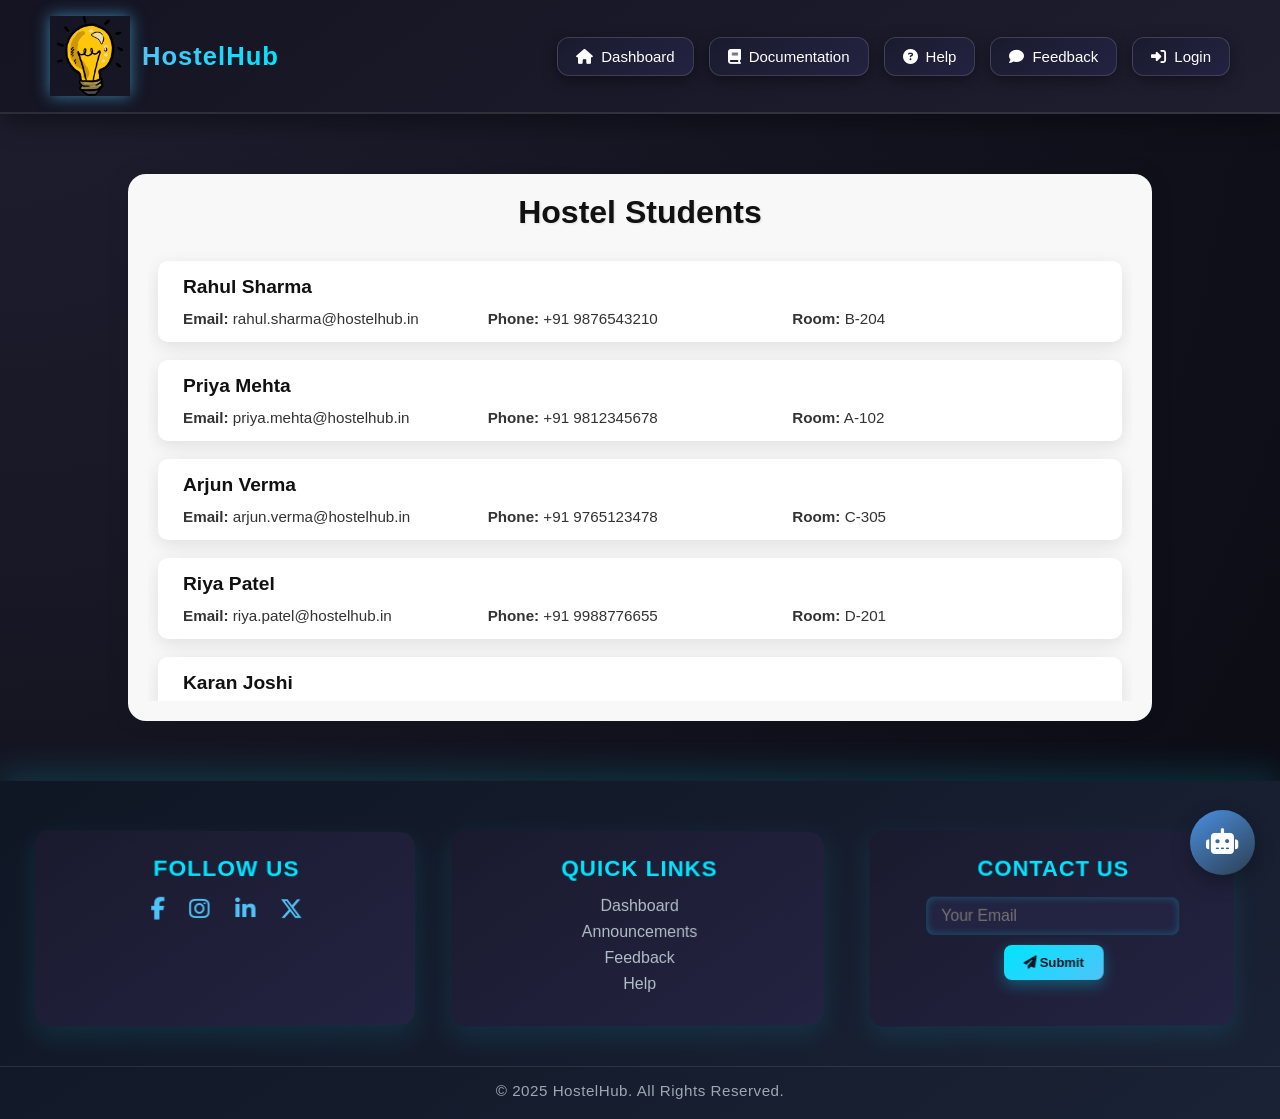
<file: Student.html>
<!DOCTYPE html>
<html lang="en">
<head>
  <meta charset="UTF-8" />
  <meta name="viewport" content="width=device-width, initial-scale=1.0" />
  <title>HostelHub – Home</title>
  <link rel="stylesheet" href="./Main.css" />
  <link
    rel="stylesheet"
    href="https://cdnjs.cloudflare.com/ajax/libs/font-awesome/6.5.0/css/all.min.css"
  />
</head>
<body>
  <!-- HEADER -->
  <header class="main-header">
    <div class="logo">
      <img src="./i2.png" alt="HostelHub Logo" />
      <h1>HostelHub</h1>
    </div>

    <nav class="nav-buttons">
  <button id="dashboard-btn"><i class="fa-solid fa-house"></i> Dashboard</button>
  <button id="doc-btn"><i class="fa-solid fa-book"></i> Documentation</button>
  <button id="help-btn"><i class="fa-solid fa-circle-question"></i> Help</button>
  <button id="feedback-btn"><i class="fa-solid fa-comment"></i> Feedback</button>
  <button id="login-btn"><i class="fa-solid fa-right-to-bracket"></i> Login</button>
</nav>
<script>// Redirect to another page when Dashboard button is clicked
document.getElementById("dashboard-btn").addEventListener("click", () => {
  window.location.href = "dashboard.html"; // <-- change to your actual dashboard page path
});
</script>
  </header>

<section class="student-section">
  <h2 class="student-title">Hostel Students</h2>
  <div class="student-container"></div>
</section>

<script>const students = [
  { name: "Rahul Sharma", email: "rahul.sharma@hostelhub.in", phone: "+91 9876543210", room: "B-204" },
  { name: "Priya Mehta", email: "priya.mehta@hostelhub.in", phone: "+91 9812345678", room: "A-102" },
  { name: "Arjun Verma", email: "arjun.verma@hostelhub.in", phone: "+91 9765123478", room: "C-305" },
  { name: "Riya Patel", email: "riya.patel@hostelhub.in", phone: "+91 9988776655", room: "D-201" },
  { name: "Karan Joshi", email: "karan.joshi@hostelhub.in", phone: "+91 9001122334", room: "A-105" },
  { name: "Sneha Iyer", email: "sneha.iyer@hostelhub.in", phone: "+91 8765432109", room: "B-302" },
  { name: "Manish Gupta", email: "manish.gupta@hostelhub.in", phone: "+91 9898989898", room: "C-110" },
  { name: "Neha Singh", email: "neha.singh@hostelhub.in", phone: "+91 9123456780", room: "D-404" },
  { name: "Vivek Nair", email: "vivek.nair@hostelhub.in", phone: "+91 9933221100", room: "A-210" },
  { name: "Anjali Das", email: "anjali.das@hostelhub.in", phone: "+91 9776655443", room: "C-107" },
  { name: "Sarthak Jain", email: "sarthak.jain@hostelhub.in", phone: "+91 9988771122", room: "B-109" },
  { name: "Aisha Khan", email: "aisha.khan@hostelhub.in", phone: "+91 8877665544", room: "A-309" },
  { name: "Rohit Yadav", email: "rohit.yadav@hostelhub.in", phone: "+91 9786543210", room: "D-108" },
  { name: "Tanya Roy", email: "tanya.roy@hostelhub.in", phone: "+91 9123987654", room: "B-305" },
  { name: "Aditya Mishra", email: "aditya.mishra@hostelhub.in", phone: "+91 9812233445", room: "C-206" }
];

const container = document.querySelector(".student-container");

students.forEach(({ name, email, phone, room }) => {
  container.innerHTML += `
    <div class="student-card">
      <h3>${name}</h3>
      <div class="student-info">
        <p><strong>Email:</strong> ${email}</p>
        <p><strong>Phone:</strong> ${phone}</p>
        <p><strong>Room:</strong> ${room}</p>
      </div>
    </div>`;
});
</script>


  
  <!-- DOCUMENTATION OVERLAY -->
  <div class="documentation-overlay" id="documentationOverlay">
    <div class="documentation-card">
      <button class="close-doc" id="closeDoc"><i class="fa-solid fa-xmark"></i></button>
      <h1>Hostel Documentation</h1>
      <h2>🏠 Rules & Regulations</h2>
      <ul>
        <li>Hostel gates close at 10:00 PM.</li>
        <li>No loud music or gatherings after 9:30 PM.</li>
        <li>Keep rooms and surroundings clean.</li>
        <li>Visitors allowed only with prior permission.</li>
      </ul>

      <h2>💰 Fees & Payments</h2>
      <ul>
        <li>Annual Hostel Fee: ₹35,000</li>
        <li>Mess Fee: ₹3,000/month</li>
        <li>Security Deposit: ₹5,000 (Refundable)</li>
      </ul>

      <h2>🕒 Timings</h2>
      <ul>
        <li>Breakfast: 7:30 AM – 9:00 AM</li>
        <li>Lunch: 12:30 PM – 2:00 PM</li>
        <li>Dinner: 7:30 PM – 9:00 PM</li>
      </ul>

      <h2>📞 Contact</h2>
      <p>For any inquiries, reach out to <strong>hostelhelp@hostelhub.com</strong> or visit the office between 9 AM – 5 PM.</p>
    </div>
  </div>
  <!-- HELP OVERLAY -->
<div class="help-overlay" id="helpOverlay">
  <div class="help-card">
    <button class="close-help" id="closeHelp"><i class="fa-solid fa-xmark"></i></button>
    <h1><i class="fa-solid fa-circle-question"></i> Help Center</h1>

    <div class="qa">
      <h2>Q1: How do I register for HostelHub?</h2>
      <p>Go to the Login section and click on “Register”. Fill in your student ID and basic details to create your account.</p>
    </div>

    <div class="qa">
      <h2>Q2: How can I report a complaint?</h2>
      <p>Click the “Complaints” card and fill in the form. Your issue will be directly sent to the hostel maintenance team.</p>
    </div>

    <div class="qa">
      <h2>Q3: How do I change my mess menu preferences?</h2>
      <p>Navigate to the “Meal Menu” section and choose the “Customize Menu” option.</p>
    </div>

    <div class="qa">
      <h2>Q4: Who can I contact for urgent issues?</h2>
      <p>You can reach out to the warden via <strong>warden@hostelhub.com</strong> or call the hostel help desk during working hours.</p>
    </div>

    <div class="qa">
      <h2>Q5: How can I view hostel announcements?</h2>
      <p>Announcements are regularly updated in the “Announcements” card or dashboard section.</p>
    </div>
  </div>
</div>
<!-- FEEDBACK OVERLAY -->
<div class="feedback-overlay" id="feedbackOverlay">
  <div class="feedback-card">
    <button class="close-feedback" id="closeFeedback">
      <i class="fa-solid fa-xmark"></i>
    </button>
    <h1><i class="fa-solid fa-comment-dots"></i> Feedback</h1>
    <p>We value your opinion! Please share your feedback below.</p>

    <form id="feedbackForm">
      <label for="name">Name</label>
      <input type="text" id="name" placeholder="Your Name" required />

      <label for="email">Email</label>
      <input type="email" id="email" placeholder="Your Email" required />

      <label for="message">Message</label>
      <textarea id="message" rows="5" placeholder="Your feedback..." required></textarea>

      <label class="rating-label">Rate your experience</label>
      <div class="stars">
        <i class="fa-regular fa-star"></i>
        <i class="fa-regular fa-star"></i>
        <i class="fa-regular fa-star"></i>
        <i class="fa-regular fa-star"></i>
        <i class="fa-regular fa-star"></i>
      </div>

      <button type="submit" class="submit-feedback">
        <i class="fa-solid fa-paper-plane"></i> Submit Feedback
      </button>
    </form>
  </div>
</div>

  <!-- FOOTER -->
  <footer class="footer">
    <div class="footer-content">
      <div class="footer-section social">
        <h3>Follow Us</h3>
        <div class="social-icons">
          <a href="#"><i class="fa-brands fa-facebook-f"></i></a>
          <a href="#"><i class="fa-brands fa-instagram"></i></a>
          <a href="#"><i class="fa-brands fa-linkedin-in"></i></a>
          <a href="#"><i class="fa-brands fa-x-twitter"></i></a>
        </div>
      </div>

      <div class="footer-section links">
        <h3>Quick Links</h3>
        <a href="#">Dashboard</a>
        <a href="#">Announcements</a>
        <a href="#">Feedback</a>
        <a href="#">Help</a>
      </div>

      <div class="footer-section contact">
        <h3>Contact Us</h3>
        <form class="footer-form">
          <input type="email" placeholder="Your Email" required />
          <button type="submit"><i class="fa-solid fa-paper-plane"></i> Submit</button>
        </form>
      </div>
    </div>
    <div class="footer-bottom">
      <p>© 2025 HostelHub. All Rights Reserved.</p>
    </div>
  </footer>

    <!-- CHATBOT FLOATING BUTTON -->
<button id="chatbotBtn" class="chatbot-btn">
  <i class="fa-solid fa-robot"></i>
</button>

<!-- CHATBOT OVERLAY -->
<div id="chatbotOverlay" class="chatbot-overlay">
  <div class="chatbot-card">
    <button id="closeChatbot" class="close-chatbot"><i class="fa-solid fa-xmark"></i></button>
    <h2><i class="fa-solid fa-comments"></i> HostelHub Chatbot</h2>
    <div class="chat-window" id="chatWindow">
      <div class="bot-message">👋 Hi there! I’m your HostelHub assistant. How can I help you today?</div>
    </div>

    <div class="predefined-questions">
      <button class="question-btn">📜 What are the hostel rules?</button>
      <button class="question-btn">🍽️ What's today's meal menu?</button>
      <button class="question-btn">🧹 How to report maintenance issue?</button>
      <button class="question-btn">💰 How to pay hostel fees?</button>
      <button class="question-btn">☎️ How to contact warden?</button>
    </div>
  </div>
</div>
<style>
    /* Floating Chatbot Button */
.chatbot-btn {
  position: fixed;
  bottom: 25px;
  right: 25px;
  background: linear-gradient(145deg, #4a90e2, #2c3e50);
  color: #fff;
  border: none;
  border-radius: 50%;
  width: 65px;
  height: 65px;
  font-size: 26px;
  box-shadow: 0 8px 20px rgba(0, 0, 0, 0.3);
  cursor: pointer;
  transition: transform 0.3s ease, box-shadow 0.3s ease;
  z-index: 1000;
}

.chatbot-btn:hover {
  transform: translateY(-4px) scale(1.05);
  box-shadow: 0 10px 25px rgba(0, 0, 0, 0.4);
}

/* Chatbot Overlay */
.chatbot-overlay {
  display: none;
  position: fixed;
  bottom: 100px;
  right: 40px;
  width: 340px;
  height: 450px;
  background: #ffffff;
  border-radius: 15px;
  box-shadow: 0 10px 25px rgba(0, 0, 0, 0.3);
  z-index: 999;
  flex-direction: column;
  overflow: hidden;
  animation: popIn 0.4s ease forwards;
}

@keyframes popIn {
  from {
    opacity: 0;
    transform: scale(0.8);
  }
  to {
    opacity: 1;
    transform: scale(1);
  }
}

/* Chatbot Card */
.chatbot-card {
  position: relative;
  display: flex;
  flex-direction: column;
  height: 100%;
  background: linear-gradient(180deg, #f8f9fa, #ffffff);
  border-radius: 15px;
  padding: 15px;
}

.close-chatbot {
  position: absolute;
  top: 8px;
  right: 8px;
  background: transparent;
  border: none;
  font-size: 18px;
  color: #333;
  cursor: pointer;
}

.chatbot-card h2 {
  text-align: center;
  margin-top: 25px;
  color: #2c3e50;
}

/* Chat Window */
.chat-window {
  flex: 1;
  overflow-y: auto;
  padding: 10px;
  margin-top: 10px;
  border: 1px solid #ccc;
  border-radius: 10px;
  background: #fff;
}

.bot-message,
.user-message {
  margin: 8px 0;
  padding: 10px;
  border-radius: 10px;
  max-width: 85%;
}

.bot-message {
  background: #000000;
  align-self: flex-start;
}

.user-message {
  background: #0e08c0;
  align-self: flex-end;
}

/* Predefined Question Buttons */
.predefined-questions {
  display: flex;
  flex-wrap: wrap;
  gap: 8px;
  justify-content: center;
  margin-top: 10px;
}

.question-btn {
  background: #4a90e2;
  color: #fff;
  border: none;
  border-radius: 8px;
  padding: 8px 12px;
  font-size: 14px;
  cursor: pointer;
  transition: all 0.2s ease;
}

.question-btn:hover {
  background: #2c3e50;
  transform: scale(1.05);
}
</style>
<script>// Chatbot button toggle
const chatbotBtn = document.getElementById("chatbotBtn");
const chatbotOverlay = document.getElementById("chatbotOverlay");
const closeChatbot = document.getElementById("closeChatbot");
const chatWindow = document.getElementById("chatWindow");
const questionBtns = document.querySelectorAll(".question-btn");

chatbotBtn.addEventListener("click", () => {
  chatbotOverlay.style.display = "flex";
});

closeChatbot.addEventListener("click", () => {
  chatbotOverlay.style.display = "none";
});

// Predefined replies
const responses = {
  "📜 What are the hostel rules?":
    "📝 Hostel gates close at 10 PM. Visitors allowed with permission. Keep your rooms clean.",
  "🍽️ What's today's meal menu?":
    "🍛 Today's menu: Breakfast - Poha, Lunch - Dal Chawal, Dinner - Paneer Butter Masala.",
  "🧹 How to report maintenance issue?":
    "🧰 You can report maintenance issues under the 'Complaints' section on your dashboard.",
  "💰 How to pay hostel fees?":
    "💵 Hostel fees can be paid online through your student portal or directly at the office.",
  "☎️ How to contact warden?":
    "📞 You can contact the warden via email: warden@hostelhub.com or phone: +91 9876543210."
};

// Handle question click
questionBtns.forEach((btn) => {
  btn.addEventListener("click", () => {
    const userMsg = document.createElement("div");
    userMsg.classList.add("user-message");
    userMsg.textContent = btn.textContent;
    chatWindow.appendChild(userMsg);

    const botMsg = document.createElement("div");
    botMsg.classList.add("bot-message");
    botMsg.textContent = responses[btn.textContent] || "🤖 Sorry, I don't understand that question yet!";
    chatWindow.appendChild(botMsg);

    chatWindow.scrollTop = chatWindow.scrollHeight;
  });
});
</script>
  <script src="./Main.js"></script>
</body>
</html>
</file>
<file: Main.css>
/* RESET + BASE */
* {
  margin: 0;
  padding: 0;
  box-sizing: border-box;
  font-family: "Poppins", sans-serif;
}

body {
  background: radial-gradient(circle at top left, #1e1e2f, #0a0a12);
  color: white;
  min-height: 100vh;
  overflow-x: hidden;
}

/* HEADER CONTAINER */
.main-header {
  display: flex;
  align-items: center;
  justify-content: space-between;
  padding: 16px 50px;
  background: linear-gradient(145deg, #141422, #1e1e2f);
  box-shadow: 0 8px 25px rgba(0, 0, 0, 0.4);
  border-bottom: 2px solid rgba(255, 255, 255, 0.1);
  transform: perspective(1000px);
  position: sticky;
  top: 0;
  z-index: 10;
}

/* LOGO */
.logo {
  display: flex;
  align-items: center;
  gap: 12px;
  transform: translateZ(10px);
  transition: transform 0.4s ease, filter 0.4s ease;
}
.logo:hover {
  transform: scale(1.05) translateZ(10px);
  filter: brightness(1.2);
}
.logo img {
  width: 80px;
  height: 80px;
  box-shadow: 0 0 15px rgba(79, 195, 247, 0.6);
  animation: glow 2s ease-in-out infinite alternate;
  transition: transform 0.4s ease, box-shadow 0.4s ease;
}
.logo:hover img {
  transform: scale(1.04);
  box-shadow: 0 0 25px rgba(79, 195, 247, 0.9);
  cursor: pointer;
}
.logo h1 {
  font-size: 1.6rem;
  background: linear-gradient(90deg, #4fc3f7, #00e5ff);
  -webkit-background-clip: text;
  -webkit-text-fill-color: transparent;
  letter-spacing: 1px;
  transition: transform 0.4s ease, text-shadow 0.4s ease;
}
.logo:hover h1 {
  transform: scale(1.04);
  text-shadow: 0 0 15px rgba(79, 195, 247, 0.7);
  cursor: pointer;
}

/* NAV BUTTONS */
.nav-buttons {
  display: flex;
  align-items: center;
  gap: 15px;
}
.nav-buttons button {
  background: linear-gradient(145deg, #1a1a2e, #232342);
  border: 1px solid rgba(255, 255, 255, 0.15);
  color: white;
  font-size: 15px;
  padding: 10px 18px;
  border-radius: 12px;
  cursor: pointer;
  transition: all 0.3s ease;
  box-shadow: 0 4px 15px rgba(0, 0, 0, 0.4);
  display: flex;
  align-items: center;
  gap: 8px;
}
.nav-buttons button:hover {
  background: linear-gradient(145deg, #4fc3f7, #00bcd4);
  transform: translateY(-3px) scale(1.05);
  box-shadow: 0 10px 25px rgba(0, 188, 212, 0.4);
}
.nav-buttons button i {
  transition: transform 0.3s ease;
}
.nav-buttons button:hover i {
  transform: rotateY(360deg);
}

/* GLOW ANIMATION */
@keyframes glow {
  from {
    box-shadow: 0 0 10px rgba(79, 195, 247, 0.3);
  }
  to {
    box-shadow: 0 0 25px rgba(79, 195, 247, 0.8);
  }
}
/* === HERO CARD === */
.hero-card {
  width: 100%;
  height: 400px;
  background: linear-gradient(145deg, #0f1624, #1b2439);
  display: flex;
  justify-content: center;
  align-items: center;
  perspective: 1200px;
  border-top: 2px solid rgba(255, 255, 255, 0.1);
  border-bottom: 2px solid rgba(255, 255, 255, 0.1);
  box-shadow: 0 15px 40px rgba(0, 0, 0, 0.6);
}

.hero-content {
  background: linear-gradient(145deg, #1a1a2e, #232342);
  padding: 50px 70px;
  max-width: 900px;
  text-align: center;
  color: white;
  box-shadow: 0 25px 60px rgba(0, 188, 212, 0.2);
  transition: transform 0.6s ease, box-shadow 0.6s ease;
}
.hero-content:hover {
  transform: rotateX(0deg) scale(1.03);
  box-shadow: 0 35px 80px rgba(0, 188, 212, 0.5);
}

.hero-content h1 {
  font-size: 2.5rem;
  margin-bottom: 20px;
  background: linear-gradient(90deg, #4fc3f7, #00e5ff);
  -webkit-background-clip: text;
  -webkit-text-fill-color: transparent;
  text-transform: uppercase;
  letter-spacing: 2px;
}
.hero-content span {
  color: #00e5ff;
}

.hero-content p {
  font-size: 1.1rem;
  line-height: 1.6;
  color: #b0bec5;
  margin-bottom: 25px;
}

.hero-btn {
  background: linear-gradient(145deg, #00e5ff, #4fc3f7);
  border: none;
  padding: 14px 30px;
  border-radius: 10px;
  font-size: 1.1rem;
  font-weight: bold;
  color: #0f1624;
  cursor: pointer;
  box-shadow: 0 8px 25px rgba(0, 229, 255, 0.3);
  transition: all 0.3s ease;
}
.hero-btn i {
  margin-right: 8px;
}
.hero-btn:hover {
  transform: translateY(-3px) scale(1.05);
  box-shadow: 0 12px 30px rgba(0, 229, 255, 0.6);
  background: linear-gradient(145deg, #4fc3f7, #00bcd4);
}

/* === AUTO SCROLLING 3D CARDS === */
.scroll-loop {
  width: 100%;
  overflow: hidden;
  padding: 60px 0;
  background: linear-gradient(145deg, #0a0a12, #1e1e2f);
  border-top: 2px solid rgba(255, 255, 255, 0.1);
  border-bottom: 2px solid rgba(255, 255, 255, 0.1);
}

.cards-track {
  display: flex;
  width: max-content;
  animation: scrollLoop 35s linear infinite;
}

.card {
  flex: 0 0 420px;
  height: 280px;
  background: linear-gradient(145deg, #1a1a2e, #232342);
  border-right: 1px solid rgba(255, 255, 255, 0.08);
  color: white;
  display: flex;
  flex-direction: column;
  align-items: center;
  justify-content: center;
  box-shadow: 0 10px 30px rgba(0, 0, 0, 0.5);
  text-align: center;
  transition: transform 0.6s ease, box-shadow 0.6s ease;
  cursor: pointer;
  border: 5px white;
}

.card i {
  font-size: 50px;
  color: #00e5ff;
  margin-bottom: 15px;
  transition: transform 0.6s ease, text-shadow 0.6s ease;
}
.card h2 {
  font-size: 1.5rem;
  margin-bottom: 10px;
  background: linear-gradient(90deg, #4fc3f7, #00e5ff);
  -webkit-background-clip: text;
  -webkit-text-fill-color: transparent;
}
.card p {
  font-size: 1rem;
  color: #b0bec5;
  padding: 0 20px;
}

/* Hover effect */
.card:hover {
  transform: rotateY(8deg) translateY(-10px) scale(1.07);
  box-shadow: 0 15px 45px rgba(0, 188, 212, 0.5);
  z-index: 5;
}
.card:hover i {
  transform: scale(1.3) rotateY(360deg);
  text-shadow: 0 0 30px rgba(79, 195, 247, 0.9);
}

/* Infinite loop animation */
@keyframes scrollLoop {
  from {
    transform: translateX(0);
  }
  to {
    transform: translateX(-50%);
  }
}

/* RESPONSIVE */
@media (max-width: 768px) {
  .main-header {
    flex-direction: column;
    padding: 20px;
  }
  .nav-buttons {
    flex-wrap: wrap;
    justify-content: center;
  }
  .nav-buttons button {
    margin-top: 10px;
  }
  .card {
    flex: 0 0 80%;
    height: 250px;
  }
}
/* === FOOTER === */
.footer {
  background: linear-gradient(145deg, #0f1624, #1a2235);
  padding: 50px 0 20px;
  color: #fff;
  text-align: center;
  box-shadow: 0 -10px 30px rgba(0, 229, 255, 0.15);
  perspective: 1000px;
}

.footer-content {
  display: flex;
  justify-content: space-around;
  flex-wrap: wrap;
  gap: 40px;
  padding: 0 40px;
  transform-style: preserve-3d;
}

.footer-section {
  flex: 1;
  min-width: 250px;
  background: linear-gradient(145deg, #1a1a2e, #232342);
  padding: 25px;
  border-radius: 15px;
  box-shadow: 0 10px 25px rgba(0, 229, 255, 0.1);
  transform: rotateY(3deg);
  transition: all 0.5s ease;
}

.footer-section:hover {
  transform: rotateY(0deg) scale(1.05);
  box-shadow: 0 15px 40px rgba(0, 229, 255, 0.3);
}

/* FOOTER HEADINGS */
.footer-section h3 {
  color: #00e5ff;
  margin-bottom: 15px;
  font-size: 1.4rem;
  text-transform: uppercase;
  letter-spacing: 1px;
}

/* SOCIAL ICONS */
.social-icons a {
  color: #4fc3f7;
  font-size: 1.4rem;
  margin: 0 10px;
  transition: all 0.3s ease;
  
}

.social-icons a:hover {
  color: #00e5ff;
  transform: scale(1.3) rotateY(360deg);
  
}

/* QUICK LINKS */
.links a {
  display: block;
  color: #b0bec5;
  text-decoration: none;
  margin: 8px 0;
  font-size: 1rem;
  transition: color 0.3s ease, transform 0.3s ease;
}
.links a:hover {
  color: #00e5ff;
  transform: translateX(6px);
}

/* CONTACT FORM */
.footer-form {
  display: flex;
  flex-direction: column;
  align-items: center;
  gap: 10px;
}
.footer-form input {
  padding: 10px 15px;
  border: none;
  border-radius: 8px;
  outline: none;
  width: 80%;
  font-size: 1rem;
  background: #232342;
  color: #fff;
  box-shadow: inset 0 0 8px rgba(0, 229, 255, 0.3);
  transition: all 0.3s ease;
}
.footer-form input:focus {
  box-shadow: 0 0 15px rgba(0, 229, 255, 0.5);
}

.footer-form button {
  background: linear-gradient(145deg, #00e5ff, #4fc3f7);
  border: none;
  padding: 10px 20px;
  border-radius: 8px;
  color: #0f1624;
  font-weight: bold;
  cursor: pointer;
  transition: all 0.3s ease;
  box-shadow: 0 5px 15px rgba(0, 229, 255, 0.3);
}
.footer-form button:hover {
  transform: translateY(-3px) scale(1.05);
  box-shadow: 0 8px 25px rgba(0, 229, 255, 0.6);
}

/* COPYRIGHT */
.footer-bottom {
  margin-top: 40px;
  border-top: 1px solid rgba(255, 255, 255, 0.1);
  padding-top: 15px;
}
.footer-bottom p {
  color: #9ea7b3;
  font-size: 0.95rem;
  letter-spacing: 0.5px;
}

/* RESPONSIVE FOOTER */
@media (max-width: 768px) {
  .footer-content {
    flex-direction: column;
    align-items: center;
  }
  .footer-section {
    width: 80%;
  }
}
/* === DOCUMENTATION OVERLAY === */
    .documentation-overlay {
      position: fixed;
      top: 0;
      left: 0;
      width: 100%;
      height: 100%;
      background: rgba(10, 10, 10, 0.85);
      display: none;
      justify-content: center;
      align-items: center;
      z-index: 9999;
      backdrop-filter: blur(10px);
      animation: fadeIn 0.6s ease forwards;
    }

    @keyframes fadeIn {
      from { opacity: 0; transform: scale(0.95); }
      to { opacity: 1; transform: scale(1); }
    }

    .documentation-card {
      background: linear-gradient(145deg, #1b1b1b, #222);
      border: 2px solid #4fc3f7;
      box-shadow: 0 0 25px rgba(79, 195, 247, 0.5),
                  inset 0 0 15px rgba(79, 195, 247, 0.2);
      border-radius: 16px;
      color: white;
      padding: 40px;
      width: 70%;
      max-height: 80%;
      overflow-y: auto;
      transform-style: preserve-3d;
      transform: rotateY(10deg) rotateX(5deg);
      transition: transform 0.5s ease;
    }

    .documentation-card:hover {
      transform: rotateY(0deg) rotateX(0deg) scale(1.03);
    }

    .documentation-card h1 {
      color: #00e5ff;
      margin-bottom: 10px;
    }

    .documentation-card h2 {
      color: #4fc3f7;
      margin-top: 25px;
      margin-bottom: 10px;
      border-bottom: 1px solid #4fc3f7;
      display: inline-block;
    }

    .documentation-card ul {
      list-style: none;
      padding-left: 0;
    }

    .documentation-card ul li::before {
      content: "•";
      color: #00e5ff;
      margin-right: 10px;
    }

    .close-doc {
      position: absolute;
      top: 40px;
      right: 60px;
      background: transparent;
      color: #fff;
      border: none;
      font-size: 2rem;
      cursor: pointer;
      transition: transform 0.3s ease, color 0.3s ease;
    }

    .close-doc:hover {
      transform: scale(1.3);
      color: #00e5ff;
    }

    /* === Smooth Scrollbar === */
    .documentation-card::-webkit-scrollbar {
      width: 8px;
    }
    .documentation-card::-webkit-scrollbar-thumb {
      background: #4fc3f7;
      border-radius: 8px;
    }

    /* HELP OVERLAY */
.help-overlay {
  position: fixed;
  top: 0;
  left: 0;
  width: 100%;
  height: 100%;
  background: rgba(10, 10, 25, 0.85);
  backdrop-filter: blur(10px);
  display: none;
  align-items: center;
  justify-content: center;
  z-index: 999;
  animation: fadeIn 0.5s ease forwards;
}

.help-card {
  background: linear-gradient(145deg, #101020, #1c1c2b);
  color: white;
  width: 75%;
  max-height: 80%;
  overflow-y: auto;
  border-radius: 20px;
  padding: 40px;
  box-shadow: 0 0 30px rgba(0, 255, 255, 0.4), inset 0 0 15px rgba(0, 255, 255, 0.3);
  transform: perspective(1000px) rotateY(0deg) translateZ(10px);
  animation: pop3D 0.7s ease;
}

.help-card h1 {
  text-align: center;
  margin-bottom: 25px;
  font-size: 2.2rem;
  background: linear-gradient(90deg, #00e5ff, #4fc3f7);
  -webkit-background-clip: text;
  -webkit-text-fill-color: transparent;
}

.help-card .qa {
  margin: 20px 0;
  background: rgba(255, 255, 255, 0.05);
  padding: 20px;
  border-radius: 12px;
  transition: transform 0.3s ease, box-shadow 0.3s ease;
}

.help-card .qa:hover {
  transform: translateY(-5px) scale(1.02);
  box-shadow: 0 0 20px rgba(0, 255, 255, 0.3);
}

.help-card h2 {
  color: #4fc3f7;
  font-size: 1.3rem;
  margin-bottom: 10px;
}

.help-card p {
  color: #d1d1d1;
  font-size: 1rem;
  line-height: 1.5;
}

.close-help {
  position: absolute;
  top: 20px;
  right: 30px;
  background: transparent;
  color: #00e5ff;
  border: none;
  font-size: 1.8rem;
  cursor: pointer;
  transition: transform 0.2s ease, color 0.3s ease;
}

.close-help:hover {
  transform: scale(1.2);
  color: #4fc3f7;
}

/* Animations */
@keyframes fadeIn {
  from { opacity: 0; }
  to { opacity: 1; }
}

@keyframes pop3D {
  0% { transform: perspective(1000px) rotateY(-20deg) scale(0.8); opacity: 0; }
  100% { transform: perspective(1000px) rotateY(0deg) scale(1); opacity: 1; }
}

/* FEEDBACK OVERLAY */
.feedback-overlay {
  position: fixed;
  top: 0;
  left: 0;
  width: 100%;
  height: 100%;
  background: rgba(15, 15, 30, 0.85);
  backdrop-filter: blur(10px);
  display: none;
  align-items: center;
  justify-content: center;
  z-index: 9999;
  animation: fadeIn 0.5s ease forwards;
}

/* FEEDBACK CARD */
.feedback-card {
  background: linear-gradient(145deg, #121226, #1a1a33);
  color: white;
  width: 40%;
  max-width: 600px;
  border-radius: 20px;
  padding: 40px;
  box-shadow: 0 0 30px rgba(0, 255, 255, 0.4),
              inset 0 0 15px rgba(0, 255, 255, 0.2);
  transform: perspective(1000px) rotateY(0deg) translateZ(10px);
  animation: slideUp3D 0.6s ease;
  text-align: center;
}

.feedback-card h1 {
  font-size: 2rem;
  margin-bottom: 10px;
  background: linear-gradient(90deg, #00e5ff, #4fc3f7);
  -webkit-background-clip: text;
  -webkit-text-fill-color: transparent;
}

.feedback-card p {
  font-size: 1rem;
  color: #bfbfbf;
  margin-bottom: 25px;
}

.feedback-card form {
  display: flex;
  flex-direction: column;
  align-items: stretch;
  gap: 15px;
}

.feedback-card input,
.feedback-card textarea {
  background: rgba(255, 255, 255, 0.05);
  border: 1px solid rgba(0, 255, 255, 0.3);
  color: white;
  border-radius: 10px;
  padding: 10px 15px;
  font-size: 1rem;
  transition: all 0.3s ease;
}

.feedback-card input:focus,
.feedback-card textarea:focus {
  outline: none;
  box-shadow: 0 0 10px rgba(0, 255, 255, 0.6);
  transform: scale(1.02);
}

.rating-label {
  color: #4fc3f7;
  font-weight: bold;
  margin-top: 10px;
}

.stars {
  display: flex;
  justify-content: center;
  gap: 10px;
  font-size: 1.5rem;
  cursor: pointer;
  color: #888;
}

.stars i:hover,
.stars i.active {
  color: #00e5ff;
  transform: scale(1.2);
  transition: transform 0.2s ease, color 0.3s ease;
}

.submit-feedback {
  background: linear-gradient(90deg, #00e5ff, #4fc3f7);
  border: none;
  color: #000;
  font-weight: bold;
  border-radius: 10px;
  padding: 12px;
  font-size: 1.1rem;
  cursor: pointer;
  transition: transform 0.3s ease;
}

.submit-feedback:hover {
  transform: scale(1.05);
  box-shadow: 0 0 15px rgba(0, 255, 255, 0.4);
}

.close-feedback {
  position: absolute;
  top: 20px;
  right: 30px;
  background: transparent;
  color: #00e5ff;
  border: none;
  font-size: 1.8rem;
  cursor: pointer;
  transition: transform 0.2s ease, color 0.3s ease;
}

.close-feedback:hover {
  transform: scale(1.2);
  color: #4fc3f7;
}

/* Animations */
@keyframes slideUp3D {
  0% { transform: translateY(50px) scale(0.9); opacity: 0; }
  100% { transform: translateY(0) scale(1); opacity: 1; }
}



/* UPDATE SECTION */
.update-section {
  padding: 60px 80px;
  text-align: center;
  background: linear-gradient(145deg, #101020, #18182e);
}

.update-title {
  font-size: 2rem;
  background: linear-gradient(90deg, #00e5ff, #4fc3f7);
  -webkit-background-clip: text;
  -webkit-text-fill-color: transparent;
  margin-bottom: 40px;
  text-shadow: 0 0 10px rgba(0, 255, 255, 0.5);
}

/* GRID LAYOUT */
.update-grid {
  display: grid;
  grid-template-columns: repeat(auto-fit, minmax(250px, 1fr));
  gap: 25px;
  justify-items: center;
}

/* CARD DESIGN */
.update-card {
  background: linear-gradient(145deg, #181830, #1f1f3f);
  box-shadow: 0 10px 25px rgba(0, 255, 255, 0.1);
  padding: 30px;
  border-radius: 15px;
  color: white;
  width: 100%;
  max-width: 300px;
  transition: transform 0.4s ease, box-shadow 0.4s ease;
  cursor: pointer;
  transform-style: preserve-3d;
}

.update-card i {
  font-size: 2.5rem;
  color: #00e5ff;
  margin-bottom: 15px;
}

.update-card h3 {
  font-size: 1.3rem;
  margin-bottom: 10px;
  color: #4fc3f7;
}

.update-card p {
  font-size: 0.95rem;
  color: #bcbcbc;
}

.update-card:hover {
  transform: scale(1.07) rotateY(10deg);
  box-shadow: 0 15px 35px rgba(0, 255, 255, 0.4);
}

/* UPDATE OVERLAY POPUP */
.update-overlay {
  position: fixed;
  top: 0;
  left: 0;
  width: 100%;
  height: 100%;
  background: rgba(15, 15, 30, 0.85);
  backdrop-filter: blur(10px);
  display: none;
  align-items: center;
  justify-content: center;
  z-index: 10000;
}

.update-popup {
  background: linear-gradient(145deg, #111122, #1a1a33);
  padding: 50px;
  border-radius: 20px;
  color: white;
  width: 60%;
  max-width: 800px;
  box-shadow: 0 0 25px rgba(0, 255, 255, 0.4),
              inset 0 0 10px rgba(0, 255, 255, 0.2);
  transform: perspective(1000px) translateY(30px) scale(0.95);
  animation: openCard 0.5s ease forwards;
}

.close-update {
  position: absolute;
  top: 30px;
  right: 40px;
  background: none;
  border: none;
  font-size: 1.8rem;
  color: #00e5ff;
  cursor: pointer;
  transition: transform 0.3s ease, color 0.3s ease;
}

.close-update:hover {
  transform: scale(1.2);
  color: #4fc3f7;
}

.update-popup h1 {
  font-size: 2rem;
  margin-bottom: 10px;
  background: linear-gradient(90deg, #00e5ff, #4fc3f7);
  -webkit-background-clip: text;
  -webkit-text-fill-color: transparent;
}

.update-meta {
  color: #9f9f9f;
  font-size: 0.9rem;
  margin-bottom: 25px;
}

#updateMessage {
  color: #d6d6d6;
  font-size: 1.05rem;
  line-height: 1.6;
}

/* Animation */
@keyframes openCard {
  from {
    transform: translateY(50px) scale(0.9);
    opacity: 0;
  }
  to {
    transform: translateY(0) scale(1);
    opacity: 1;
  }
}

/* Update Overlay */
.update-overlay {
  position: fixed;
  top: 0;
  left: 0;
  width: 100%;
  height: 100%;
  background: rgba(15, 15, 15, 0.9);
  display: none;
  justify-content: center;
  align-items: center;
  z-index: 1000;
  backdrop-filter: blur(10px);
}

.update-popup {
  background: #0f2027;
  background: linear-gradient(145deg, #1e3c72, #2a5298);
  color: white;
  border-radius: 20px;
  padding: 30px;
  width: 600px;
  max-height: 90vh;
  overflow-y: auto;
  box-shadow: 0 0 30px rgba(79, 195, 247, 0.5);
  transform: scale(0.8) rotateX(-10deg);
  transition: transform 0.3s ease, opacity 0.3s ease;
  opacity: 0;
}

.update-overlay.active {
  display: flex;
}

.update-overlay.active .update-popup {
  transform: scale(1) rotateX(0);
  opacity: 1;
}

.close-update {
  background: transparent;
  border: none;
  color: white;
  font-size: 1.5rem;
  position: absolute;
  right: 25px;
  top: 20px;
  cursor: pointer;
}

.update-meta {
  color: #b3e5fc;
  font-size: 0.9rem;
  margin-bottom: 10px;
}

/* Update Form */
.update-form {
  margin-top: 20px;
  padding-top: 15px;
  border-top: 1px solid rgba(255, 255, 255, 0.3);
}

.update-form h3 {
  margin-bottom: 10px;
  font-size: 1.2rem;
  color: #fff;
}

.update-form form {
  display: flex;
  flex-direction: column;
  gap: 10px;
}

.update-form input,
.update-form textarea,
.update-form select {
  width: 100%;
  padding: 10px;
  border-radius: 10px;
  border: none;
  outline: none;
  font-size: 1rem;
  background: rgba(255, 255, 255, 0.1);
  color: rgb(255, 255, 255);
}

.update-form textarea {
  resize: none;
  height: 100px;
}

.submit-update {
  background: #4fc3f7;
  border: none;
  color: black;
  font-weight: bold;
  padding: 10px 0;
  border-radius: 12px;
  cursor: pointer;
  transition: all 0.3s ease;
}

.submit-update:hover {
  transform: scale(1.05);
  background: #00e5ff;
}


/* === ALL UPDATES OVERLAY === */
.all-updates-overlay {
  position: fixed;
  top: 0;
  left: 0;
  width: 100%;
  height: 100%;
  background: rgba(15, 15, 15, 0.85);
  display: none;
  justify-content: center;
  align-items: center;
  z-index: 2000;
  backdrop-filter: blur(8px);
}

.all-updates-card {
  width: 80%;
  height: 80%;
  background: linear-gradient(145deg, #101010, #1c1c1c);
  color: #fff;
  border: 1px solid rgba(255, 255, 255, 0.1);
  border-radius: 20px;
  box-shadow: 0 0 40px rgba(0, 255, 255, 0.3);
  overflow-y: auto;
  padding: 30px;
  transform-style: preserve-3d;
  animation: popupFade 0.6s ease forwards;
}

@keyframes popupFade {
  from {
    opacity: 0;
    transform: scale(0.8) rotateX(20deg);
  }
  to {
    opacity: 1;
    transform: scale(1) rotateX(0);
  }
}

.all-updates-card h1 {
  text-align: center;
  margin-bottom: 25px;
  font-size: 2rem;
  background: linear-gradient(90deg, #4fc3f7, #00e5ff);
  -webkit-background-clip: text;
  -webkit-text-fill-color: transparent;
}

.close-all {
  background: transparent;
  border: none;
  color: #fff;
  font-size: 1.6rem;
  position: absolute;
  top: 20px;
  right: 25px;
  cursor: pointer;
  transition: 0.3s;
}

.close-all:hover {
  color: #00e5ff;
  transform: scale(1.2);
}

/* === UPDATES LIST === */
.all-updates-list {
  display: flex;
  flex-direction: column;
  gap: 15px;
}

.update-entry {
  background: rgba(255, 255, 255, 0.05);
  border: 1px solid rgba(255, 255, 255, 0.1);
  padding: 15px 20px;
  border-radius: 12px;
  transition: transform 0.3s ease, box-shadow 0.3s ease;
}

.update-entry:hover {
  transform: translateY(-5px) scale(1.02);
  box-shadow: 0 0 15px rgba(0, 229, 255, 0.3);
}

.update-entry h3 {
  font-size: 1.2rem;
  color: #00e5ff;
}

.update-entry p {
  font-size: 0.95rem;
  color: #ccc;
  margin: 6px 0;
}

.update-meta {
  font-size: 0.85rem;
  color: #999;
  margin-top: 4px;
}

/* Overlay background */
.getstarted-overlay {
  position: fixed;
  inset: 0;
  background: rgba(0, 0, 0, 0.7);
  backdrop-filter: blur(6px);
  display: none;
  justify-content: center;
  align-items: center;
  z-index: 1000;
}

/* Card container */
.getstarted-card {
  background: #fff;
  padding: 40px;
  border-radius: 20px;
  width: 80%;
  max-width: 800px;
  text-align: center;
  box-shadow: 0 8px 20px rgba(0, 0, 0, 0.25);
  position: relative;
  animation: fadeIn 0.4s ease;
}

/* Close button */
.close-getstarted {
  position: absolute;
  top: 15px;
  right: 15px;
  border: none;
  background: transparent;
  font-size: 1.5rem;
  cursor: pointer;
  color: #333;
}

/* Title */
.getstarted-card h1 {
  font-size: 2rem;
  margin-bottom: 10px;
  color: #2c3e50;
}

/* Portal options */
.portal-options {
  display: flex;
  justify-content: center;
  gap: 30px;
  margin-top: 30px;
  flex-wrap: wrap;
}

/* Individual cards */
.portal-card {
  background: #f4f4f4;
  padding: 25px;
  width: 260px;
  border-radius: 15px;
  cursor: pointer;
  transition: all 0.3s ease;
  border: 2px solid transparent;
}

.portal-card:hover {
  transform: translateY(-5px);
  border-color: #007bff;
  background: #e9f2ff;
}

/* Card icons */
.portal-card i {
  font-size: 2.5rem;
  margin-bottom: 10px;
  color: #007bff;
}

.portal-card h2 {
  font-size: 1.4rem;
  margin-bottom: 8px;
  color: #333;
}

.portal-card p {
  font-size: 0.9rem;
  color: #555;
}

/* Animation */
@keyframes fadeIn {
  from { opacity: 0; transform: scale(0.95); }
  to { opacity: 1; transform: scale(1); }
}

.student-section {
  margin: 60px auto;
  padding: 20px;
  width: 80%;
  background: #f8f8f8;
  border-radius: 18px;
  box-shadow: 0 0 25px rgba(0,0,0,0.1);
  text-align: center;
  perspective: 1000px;
}

.student-title {
  font-size: 2rem;
  margin-bottom: 20px;
  color: #111;
  text-shadow: 1px 1px 2px rgba(0,0,0,0.1);
}

.student-container {
  display: flex;
  flex-direction: column;
  gap: 18px;
  max-height: 450px;
  overflow-y: auto;
  padding: 10px;
  scrollbar-width: thin;
  scrollbar-color: #4fc3f7 #e0e0e0;
}

.student-container::-webkit-scrollbar {
  width: 8px;
}
.student-container::-webkit-scrollbar-thumb {
  background: #4fc3f7;
  border-radius: 10px;
}

.student-card {
  background: #fff;
  border-radius: 10px;
  padding: 15px 25px;
  box-shadow: 0 5px 18px rgba(0,0,0,0.1);
  transform: rotateX(0deg) rotateY(0deg);
  transition: transform 0.4s ease, box-shadow 0.4s ease;
  text-align: left;
}

.student-card:hover {
  transform: scale(1.03) rotateX(3deg) rotateY(3deg);
  box-shadow: 0 10px 30px rgba(79,195,247,0.4);
}

.student-card h3 {
  font-size: 1.2rem;
  color: #111;
  margin-bottom: 8px;
}

.student-info {
  display: flex;
  justify-content: space-between;
  flex-wrap: wrap;
  font-size: 0.95rem;
  color: #333;
}
.student-info p {
  flex: 1;
  min-width: 160px;
  margin: 4px 10px 0 0;
}

.admin-section {
  margin: 60px auto;
  padding: 20px;
  width: 80%;
  background: #f8f8f8;
  border-radius: 18px;
  box-shadow: 0 0 25px rgba(0,0,0,0.1);
  text-align: center;
  perspective: 1000px;
}

.admin-title {
  font-size: 2rem;
  margin-bottom: 20px;
  color: #111;
  text-shadow: 1px 1px 2px rgba(0,0,0,0.1);
}

.admin-container {
  display: flex;
  flex-direction: column;
  gap: 18px;
  max-height: 450px;
  overflow-y: auto;
  padding: 10px;
  scrollbar-width: thin;
  scrollbar-color: #4fc3f7 #e0e0e0;
}

.admin-container::-webkit-scrollbar {
  width: 8px;
}
.admin-container::-webkit-scrollbar-thumb {
  background: #4fc3f7;
  border-radius: 10px;
}

.admin-card {
  background: #fff;
  border-radius: 10px;
  padding: 15px 25px;
  box-shadow: 0 5px 18px rgba(0,0,0,0.1);
  transform: rotateX(0deg) rotateY(0deg);
  transition: transform 0.4s ease, box-shadow 0.4s ease;
  text-align: left;
}

.admin-card:hover {
  transform: scale(1.03) rotateX(3deg) rotateY(3deg);
  box-shadow: 0 10px 30px rgba(79,195,247,0.4);
}

.admin-card h3 {
  font-size: 1.2rem;
  color: #111;
  margin-bottom: 8px;
}

.admin-info {
  display: flex;
  justify-content: space-between;
  flex-wrap: wrap;
  font-size: 0.95rem;
  color: #333;
}
.admin-info p {
  flex: 1;
  min-width: 160px;
  margin: 4px 10px 0 0;
}


/* Overlay */
.auth-overlay {
  position: fixed;
  top: 0;
  left: 0;
  width: 100%;
  height: 100%;
  background: rgba(10, 10, 10, 0.9);
  display: flex;
  justify-content: center;
  align-items: center;
  z-index: 2000;
  backdrop-filter: blur(6px);
  animation: fadeIn 0.5s ease;
}

@keyframes fadeIn {
  from { opacity: 0; transform: scale(0.9); }
  to { opacity: 1; transform: scale(1); }
}

.auth-card {
  background: linear-gradient(145deg, #0d1117, #1a1f25);
  color: #fff;
  padding: 2rem 2.5rem;
  border-radius: 12px;
  box-shadow: 0 0 25px rgba(255, 255, 255, 0.1);
  width: 350px;
  text-align: center;
  transform: perspective(600px) rotateY(0deg);
  transition: transform 0.5s;
}

.auth-card:hover {
  transform: perspective(600px) rotateY(5deg);
}

.close-auth {
  position: absolute;
  top: 20px;
  right: 30px;
  color: #fff;
  font-size: 24px;
  cursor: pointer;
  transition: 0.3s;
}

.close-auth:hover {
  color: #ff4757;
}

.auth-card h2 {
  margin-bottom: 20px;
  font-size: 1.8rem;
  text-transform: uppercase;
  letter-spacing: 1px;
}

.input-group {
  margin-bottom: 15px;
  text-align: left;
}

.input-group label {
  display: block;
  margin-bottom: 5px;
  font-size: 0.9rem;
}

.input-group input {
  width: 100%;
  padding: 10px;
  border: none;
  border-radius: 6px;
  outline: none;
  background: #21262d;
  color: #fff;
}

#auth-btn {
  width: 100%;
  background: #007bff;
  color: #fff;
  border: none;
  padding: 10px;
  border-radius: 8px;
  cursor: pointer;
  transition: 0.3s;
  font-size: 1rem;
}

#auth-btn:hover {
  background: #0056b3;
}

.switch-text {
  margin-top: 10px;
  font-size: 0.9rem;
}

.switch-text a {
  color: #00aaff;
  text-decoration: none;
}

.switch-text a:hover {
  text-decoration: underline;
}
</file>
